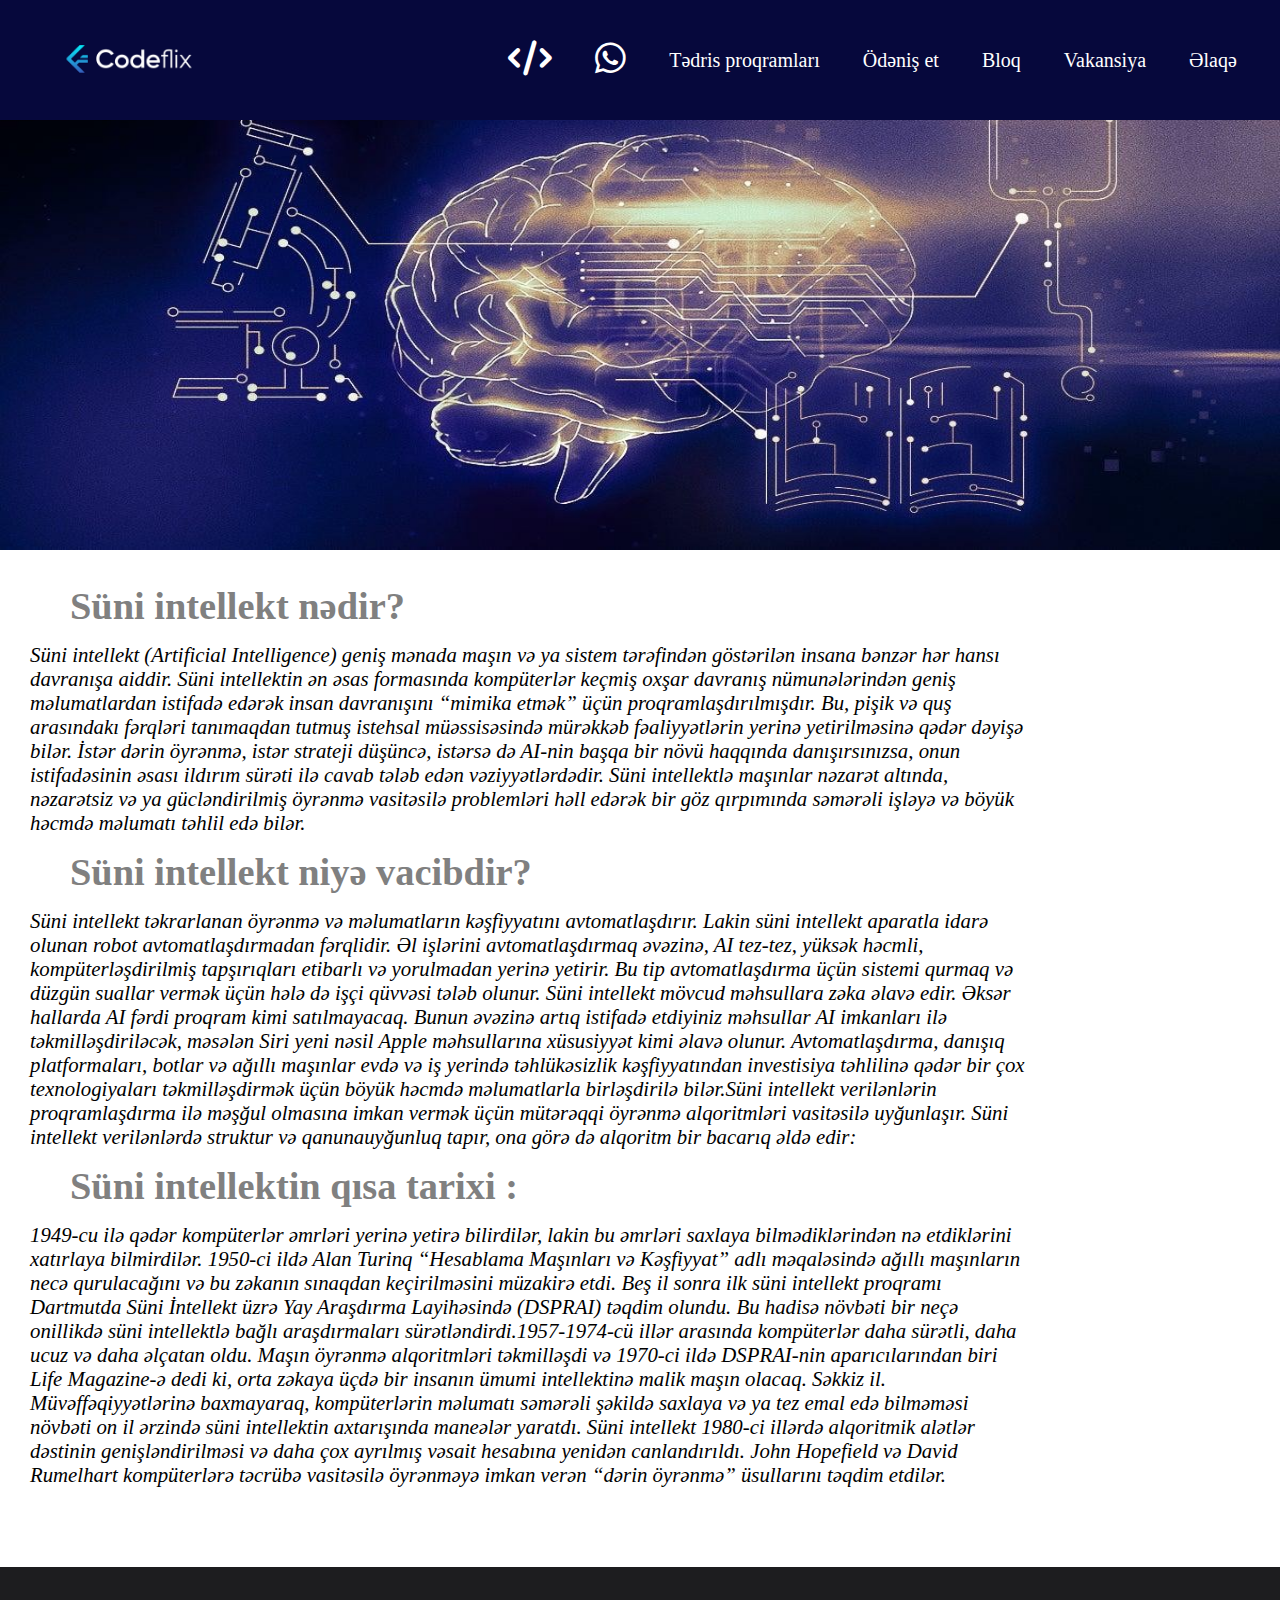
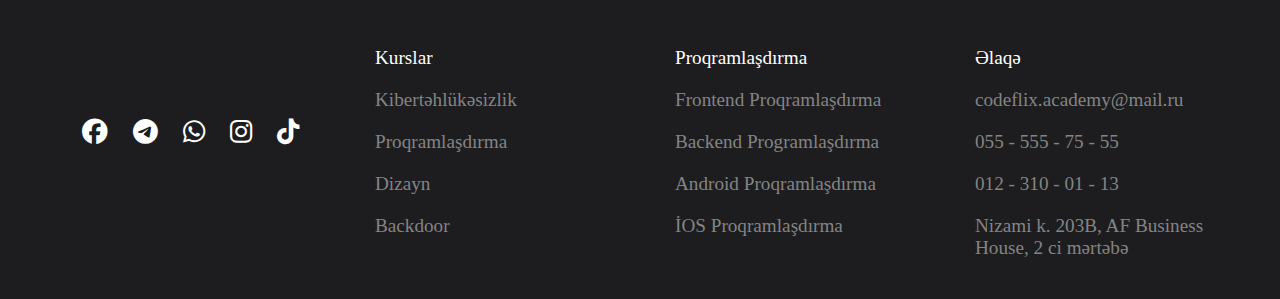
<file: Ai.html>
<!DOCTYPE html>
<html lang="en">
<head>
    <meta charset="UTF-8">
    <meta name="viewport" content="width=device-width, initial-scale=1.0">
    <link rel="stylesheet" href="https://cdnjs.cloudflare.com/ajax/libs/font-awesome/6.6.0/css/all.min.css">
    <link rel="stylesheet" href="Ai.css">
    <title>Document</title>
</head>
<body>
    
    <section class="head">
        <header>
            <ul>
                <li style="list-style-type: none;"><img src="img/logo2.png" alt=""></li>
                <li id="icon" style="list-style-type: none;"><i class="fa-solid fa-code"></i></li>
                <li id="icon"><a href="tel:+994509836699"><i class="fa-brands fa-whatsapp"></i></a></li>
                <li><a href="alibabayev.html">Tədris proqramları</a></li>
                <li><a href="payment.html">Ödəniş et</a></li>
                <li><a href="what.html">Bloq</a></li>  
                <li><a href="vacancy.html">Vakansiya</a></li>
                <li><a href="type.html">Əlaqə</a></li>
               </ul>
        </header>
    </section>
    <div class="yapay">
        <img src="img/45ea51_s-ni-z-ka-2024.jpg" alt="">
    </div>
    <section class="main">
        <div class="text">
    
            <h1>Süni intellekt nədir?</h1>
    
            <p><i>Süni intellekt (Artificial Intelligence) geniş mənada maşın və ya sistem tərəfindən göstərilən insana bənzər hər 
                hansı davranışa aiddir. Süni intellektin ən əsas formasında kompüterlər keçmiş oxşar davranış nümunələrindən geniş məlumatlardan istifadə edərək insan davranışını “mimika
                etmək” üçün proqramlaşdırılmışdır. Bu, pişik və quş arasındakı fərqləri tanımaqdan tutmuş istehsal müəssisəsində mürəkkəb 
                fəaliyyətlərin yerinə yetirilməsinə qədər dəyişə bilər. İstər dərin öyrənmə, istər strateji düşüncə, istərsə də AI-nin başqa bir növü haqqında danışırsınızsa, onun istifadəsinin əsası ildırım sürəti ilə cavab tələb edən vəziyyətlərdədir. Süni intellektlə maşınlar nəzarət altında, nəzarətsiz və ya
                gücləndirilmiş öyrənmə vasitəsilə problemləri həll edərək bir göz qırpımında səmərəli işləyə və böyük həcmdə məlumatı 
                təhlil edə bilər.</i></p>
        </div>
    
        <div class="text2">
    
            <h1>Süni intellekt niyə vacibdir?</h1>
    
            <p><i>
                Süni intellekt təkrarlanan öyrənmə və məlumatların kəşfiyyatını avtomatlaşdırır. Lakin süni intellekt aparatla idarə 
                olunan robot avtomatlaşdırmadan fərqlidir. Əl işlərini avtomatlaşdırmaq əvəzinə, AI tez-tez, yüksək həcmli, 
                kompüterləşdirilmiş tapşırıqları etibarlı və yorulmadan yerinə yetirir. Bu tip avtomatlaşdırma üçün sistemi qurmaq və
                düzgün suallar vermək üçün hələ də işçi qüvvəsi tələb olunur. Süni intellekt mövcud məhsullara zəka əlavə edir. Əksər
                 hallarda AI fərdi proqram kimi satılmayacaq. Bunun əvəzinə artıq istifadə etdiyiniz məhsullar AI imkanları ilə
                  təkmilləşdiriləcək, məsələn Siri yeni nəsil Apple məhsullarına xüsusiyyət kimi əlavə olunur. Avtomatlaşdırma, danışıq
                   platformaları, botlar və ağıllı maşınlar evdə və iş yerində təhlükəsizlik kəşfiyyatından investisiya təhlilinə qədər 
                   bir çox texnologiyaları təkmilləşdirmək üçün böyük həcmdə məlumatlarla birləşdirilə bilər.Süni intellekt verilənlərin proqramlaşdırma ilə
                    məşğul olmasına imkan vermək üçün mütərəqqi öyrənmə
                   alqoritmləri vasitəsilə uyğunlaşır. Süni intellekt verilənlərdə struktur və qanunauyğunluq tapır, ona görə də alqoritm bir bacarıq 
                   əldə edir:
                </i> </p>
    
        </div>
    
        <div class="text3">
    
            <h1>Süni intellektin qısa tarixi :</h1>
    
            <p><i>
                1949-cu ilə qədər kompüterlər əmrləri yerinə yetirə bilirdilər, lakin bu əmrləri saxlaya bilmədiklərindən nə 
                etdiklərini xatırlaya bilmirdilər. 1950-ci ildə Alan Turinq “Hesablama Maşınları və Kəşfiyyat” adlı məqaləsində ağıllı
                 maşınların necə qurulacağını və bu zəkanın sınaqdan keçirilməsini müzakirə etdi. Beş il sonra ilk süni intellekt
                  proqramı Dartmutda Süni İntellekt üzrə Yay Araşdırma Layihəsində (DSPRAI) təqdim olundu. Bu hadisə növbəti bir neçə 
                  onillikdə süni intellektlə bağlı araşdırmaları sürətləndirdi.1957-1974-cü illər arasında kompüterlər daha sürətli, 
                  daha ucuz və daha əlçatan oldu. Maşın öyrənmə alqoritmləri təkmilləşdi və 1970-ci ildə DSPRAI-nin aparıcılarından 
                  biri Life Magazine-ə dedi ki, orta zəkaya üçdə bir insanın ümumi intellektinə malik maşın olacaq. Səkkiz il.
                  Müvəffəqiyyətlərinə baxmayaraq, kompüterlərin məlumatı səmərəli şəkildə saxlaya və ya tez emal edə bilməməsi növbəti 
                  on il ərzində süni intellektin axtarışında maneələr yaratdı. Süni intellekt 1980-ci illərdə alqoritmik alətlər
                   dəstinin genişləndirilməsi və daha çox ayrılmış vəsait hesabına yenidən canlandırıldı. John Hopefield və David
                    Rumelhart kompüterlərə təcrübə vasitəsilə öyrənməyə imkan verən “dərin öyrənmə” üsullarını təqdim etdilər. 

    
                </i></p>
    
        </div>
    
        </div>
    
    </section>
    <section class="bot">

        <footer>
      
          <div>

            <div id="brand">
              <a href="#"><li><i class="fa-brands fa-facebook"></i></li></a>
              <a href="#"><li><i class="fa-brands fa-telegram"></i></li></a>
              <a href="#"><li><i class="fa-brands fa-whatsapp"></i></li></a>
              <a href="#"><li><i class="fa-brands fa-instagram"></i></li></a>
              <a href="#"><li><i class="fa-brands fa-tiktok"></i></li></a>
            </div>

            <div class="foot">
      
              <span>Kurslar</span>
              <ul>
                <li>Kibertəhlükəsizlik</li>
                <li>Proqramlaşdırma</li>
                <li>Dizayn</li>
                <li>Backdoor</li>
              </ul>
      
            </div>
      
            <div class="foot">
      
              <span>Proqramlaşdırma</span>
              <ul>
                <li>Frontend Proqramlaşdırma</li>
                <li>Backend Programlaşdırma</li>
                <li>Android Proqramlaşdırma</li>
                <li>İOS Proqramlaşdırma</li>
              </ul>
      
            </div>
      
            <div class="foot">
      
              <span>Əlaqə</span>
              <ul>
      
                <li>codeflix.academy@mail.ru</li>
                <li>055 - 555 - 75 - 55</li>
                <li>012 - 310 - 01 - 13</li>
                <li>Nizami k. 203B, AF Business House, 2 ci mərtəbə</li>
      
              </ul>
      
            </div>
      
          </div>
      
        </footer>
      
      </section>
</body>
</html>
</file>
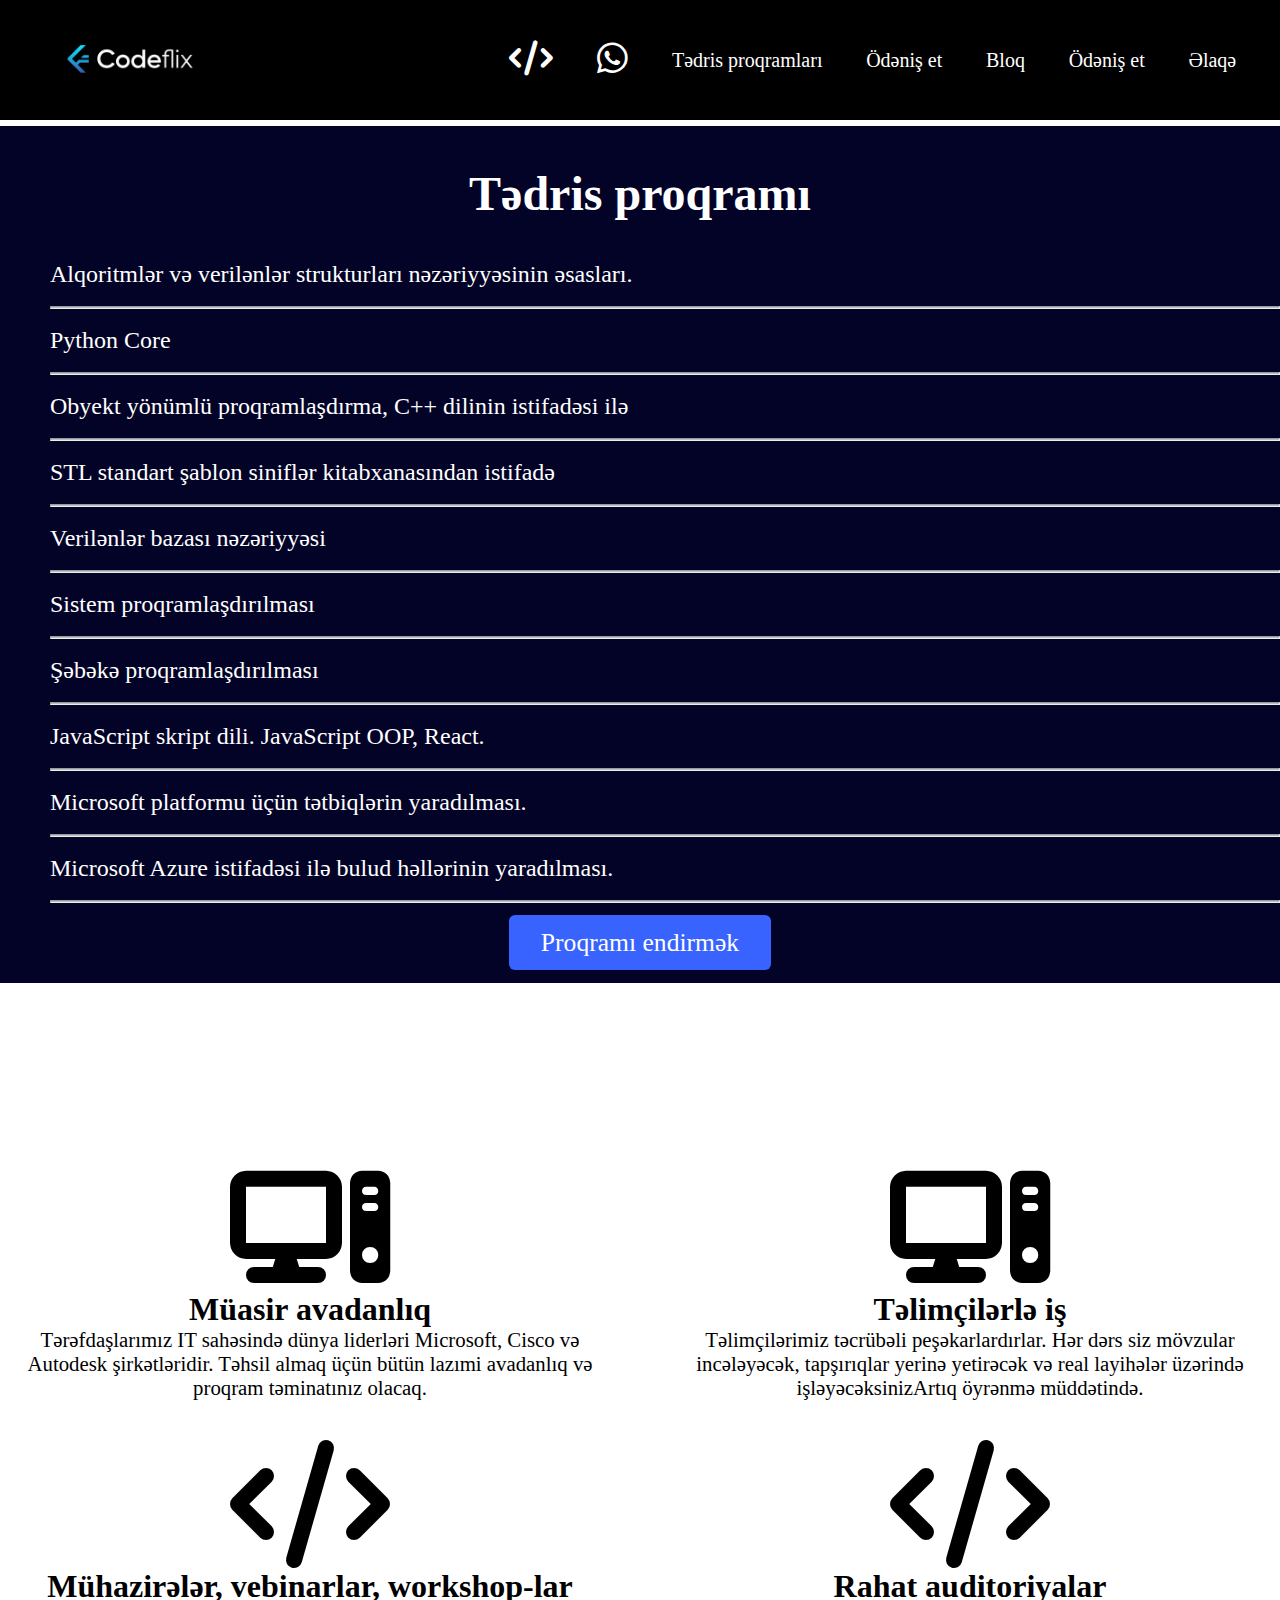
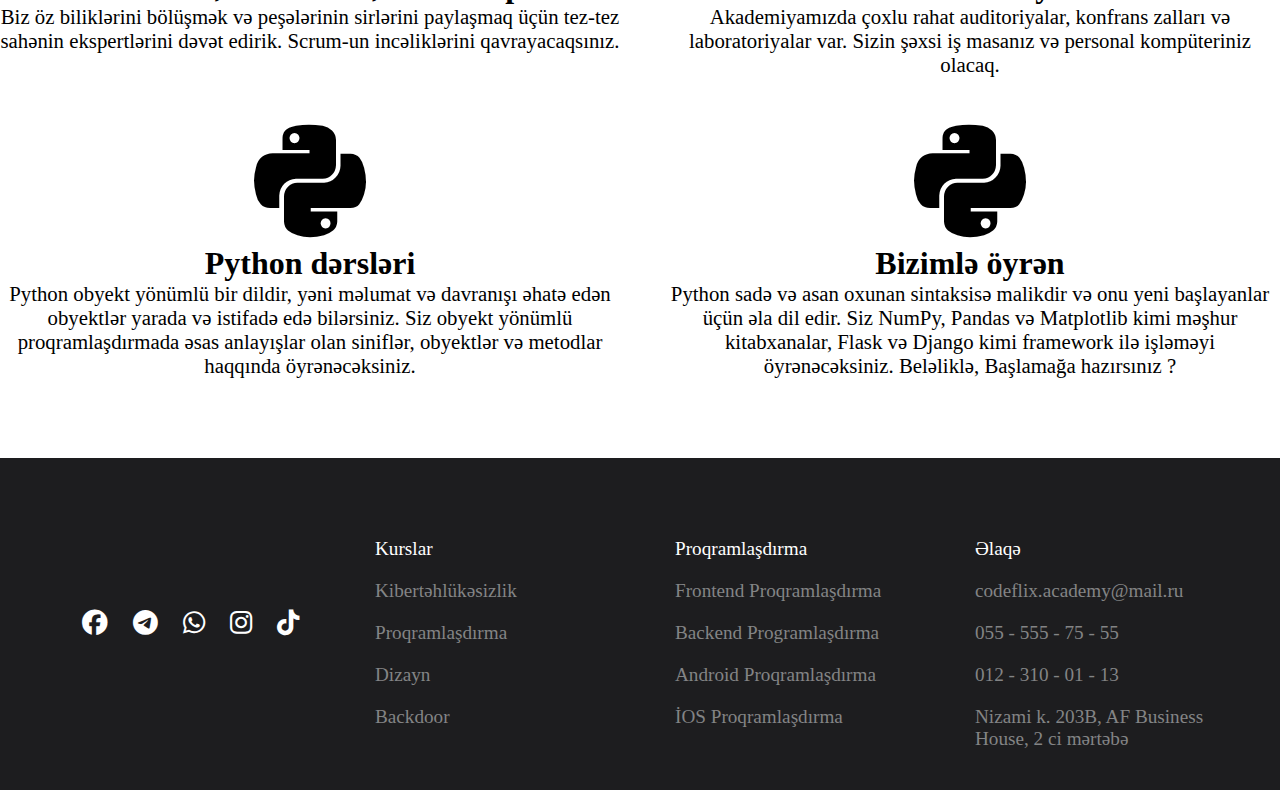
<file: alibabayev.html>
<!DOCTYPE html>
<html lang="en">
<head>
    <meta charset="UTF-8">
    <meta name="viewport" content="width=device-width, initial-scale=1.0">
    <link rel="stylesheet" href="https://cdnjs.cloudflare.com/ajax/libs/font-awesome/6.5.2/css/all.min.css">
    <link rel="stylesheet" href="alibabayev.css">
    <title>Document</title>
</head>

<body>   
    
  <section class="head">
    <header>
        <ul>
            <li style="list-style-type: none;"><img src="img/logo2-removebg-preview.png" alt=""></li>
            <li id="icon" style="list-style-type: none;"><i class="fa-solid fa-code"></i></li>
            <li id="icon"><a href="tel:+994509836699"><i class="fa-brands fa-whatsapp"></i></a></li>
            <li><a href="alibabayev.html">Tədris proqramları</a></li>
            <li><a href="payment.html">Ödəniş et</a></li>
            <li><a href="what.html">Bloq</a></li>
            <li><a href="payment.html">Ödəniş et</a></li>
            <li><a href="type.html">Əlaqə</a></li>
           </ul>
    </header>
</section>


    <section class="tedris">

        <div>
      
          <div>
            <h1>Tədris proqramı</h1>
          </div>
      
          <div class="algo">
      
            <ol>
              <li>Alqoritmlər və verilənlər strukturları nəzəriyyəsinin əsasları.</li>
              <hr style="background-color: rgb(179, 195, 195); height: 3px;">
              <li>Python Core</li>
              <hr style="background-color: rgb(179, 195, 195); height: 3px;">
              <li>Obyekt yönümlü proqramlaşdırma, C++ dilinin istifadəsi ilə</li>
              <hr style="background-color: rgb(179, 195, 195); height: 3px;">
              <li>STL standart şablon siniflər kitabxanasından istifadə</li>
              <hr style="background-color: rgb(179, 195, 195); height: 3px;">
              <li>Verilənlər bazası nəzəriyyəsi</li>
              <hr style="background-color: rgb(179, 195, 195); height: 3px;">
              <li>Sistem proqramlaşdırılması</li>
              <hr style="background-color: rgb(179, 195, 195); height: 3px;">
              <li>Şəbəkə proqramlaşdırılması</li>
              <hr style="background-color: rgb(179, 195, 195); height: 3px;">
              <li>JavaScript skript dili. JavaScript OOP, React.</li>
              <hr style="background-color: rgb(179, 195, 195); height: 3px;">
              <li>Microsoft platformu üçün tətbiqlərin yaradılması.</li>
              <hr style="background-color: rgb(179, 195, 195); height: 3px;">
              <li>Microsoft Azure istifadəsi ilə bulud həllərinin yaradılması.</li>
              <hr style="background-color: rgb(179, 195, 195); height: 3px;">
            </ol>
      
          </div>
          <div class="down">
            <a href="img/muasir_dil_c_2kurs.pdf">Proqramı endirmək</a>
      
          </div>
      
        </div>
      
      </section>

      <section class="cdn">

        <div class="ic">
      
          <i class="fa-solid fa-computer"></i>
          <h1>Müasir avadanlıq</h1>
          <p>Tərəfdaşlarımız IT sahəsində dünya liderləri Microsoft, Cisco və Autodesk şirkətləridir. Təhsil almaq üçün bütün lazımi avadanlıq və proqram təminatınız olacaq.</p>
      
        </div>
      
      
        <div class="ic">
          <i class="fa-solid fa-computer"></i>
          <h1>Təlimçilərlə iş</h1>
          <p>Təlimçilərimiz təcrübəli peşəkarlardırlar. Hər dərs siz mövzular incələyəcək, tapşırıqlar yerinə yetirəcək və real layihələr üzərində işləyəcəksinizArtıq öyrənmə müddətində.   </p>
      
        </div>
      
       
      
        <div class="ic">
          <i class="fa-solid fa-code"></i>
          <h1>Mühazirələr, vebinarlar, workshop-lar</h1>
          <p>Biz öz biliklərini bölüşmək və peşələrinin sirlərini paylaşmaq üçün tez-tez sahənin ekspertlərini dəvət edirik. Scrum-un incəliklərini qavrayacaqsınız.</p>
      
        </div>
      
        <div class="ic">
          <i class="fa-solid fa-code"></i>
          <h1>Rahat auditoriyalar</h1> 
          <p>Akademiyamızda çoxlu rahat auditoriyalar, konfrans zalları və laboratoriyalar var. Sizin şəxsi iş masanız və personal kompüteriniz olacaq.</p>
      
        </div>
      
        <div class="ic">
          <i class="fa-brands fa-python"></i>
          <h1>Python dərsləri</h1>
          <p>Python obyekt yönümlü bir dildir, yəni məlumat və davranışı əhatə edən obyektlər yarada və istifadə edə bilərsiniz. Siz obyekt yönümlü proqramlaşdırmada əsas anlayışlar olan siniflər, obyektlər və metodlar haqqında öyrənəcəksiniz.</p>
        </div>
      
        <div class="ic">
          <i class="fa-brands fa-python"></i>
          <h1>Bizimlə öyrən</h1>
          <p>Python sadə və asan oxunan sintaksisə malikdir və onu yeni başlayanlar üçün əla dil edir.  Siz NumPy, Pandas və Matplotlib kimi məşhur kitabxanalar, Flask və Django kimi framework ilə işləməyi öyrənəcəksiniz. Beləliklə, Başlamağa hazırsınız ?</p>
        </div>
      </section>
      
      <section class="bot">

        <footer>
      
          <div>

            <div id="brand">
              <a href="#"><li><i class="fa-brands fa-facebook"></i></li></a>
              <a href="#"><li><i class="fa-brands fa-telegram"></i></li></a>
              <a href="#"><li><i class="fa-brands fa-whatsapp"></i></li></a>
              <a href="#"><li><i class="fa-brands fa-instagram"></i></li></a>
              <a href="#"><li><i class="fa-brands fa-tiktok"></i></li></a>
            </div>

            <div class="foot">
      
              <span>Kurslar</span>
              <ul>
                <li>Kibertəhlükəsizlik</li>
                <li>Proqramlaşdırma</li>
                <li>Dizayn</li>
                <li>Backdoor</li>
              </ul>
      
            </div>
      
            <div class="foot">
      
              <span>Proqramlaşdırma</span>
              <ul>
                <li>Frontend Proqramlaşdırma</li>
                <li>Backend Programlaşdırma</li>
                <li>Android Proqramlaşdırma</li>
                <li>İOS Proqramlaşdırma</li>
              </ul>
      
            </div>
      
            <div class="foot">
      
              <span>Əlaqə</span>
              <ul>
      
                <li>codeflix.academy@mail.ru</li>
                <li>055 - 555 - 75 - 55</li>
                <li>012 - 310 - 01 - 13</li>
                <li>Nizami k. 203B, AF Business House, 2 ci mərtəbə</li>
      
              </ul>
      
            </div>
      
          </div>
      
        </footer>
      
      </section>

</body>
</html>
</file>
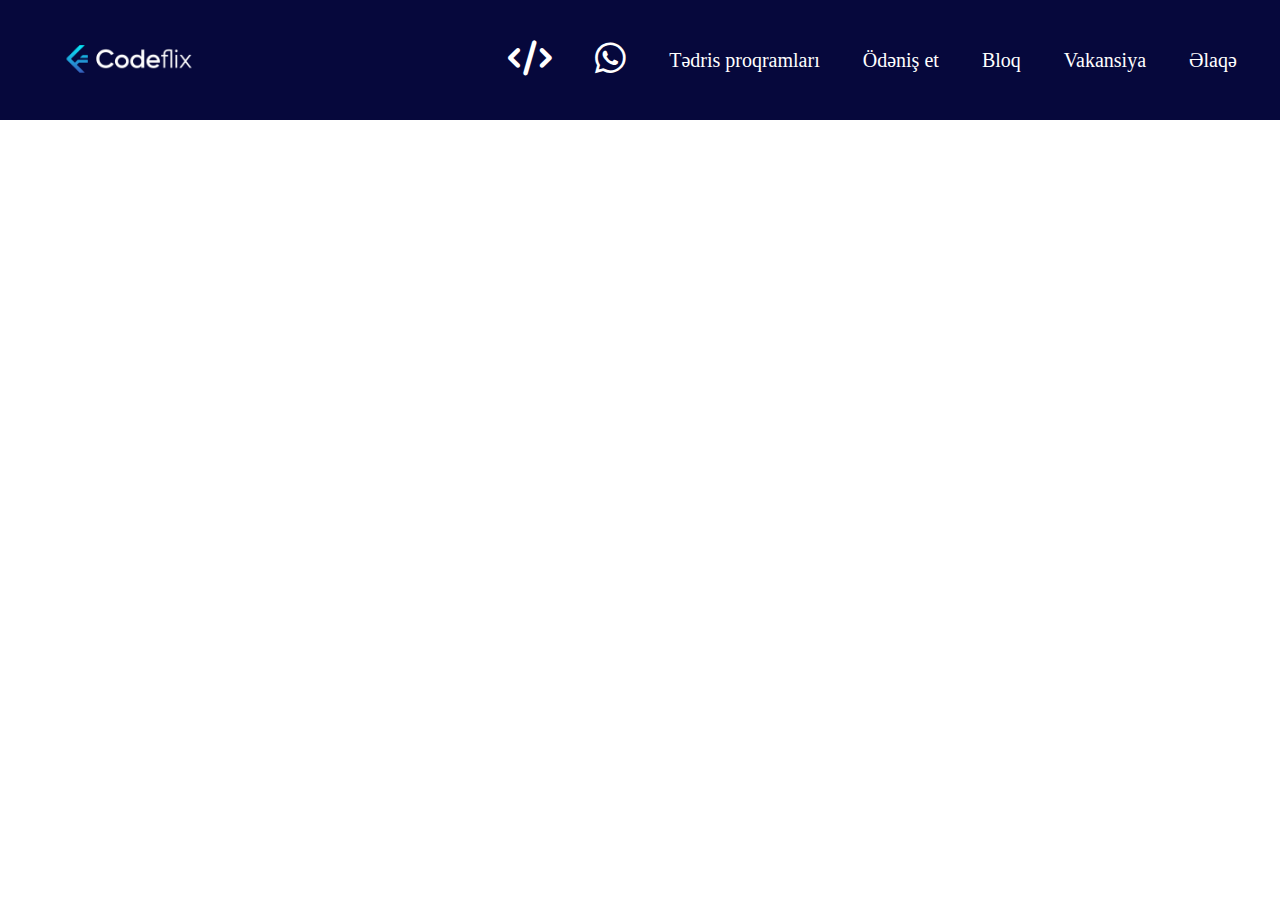
<file: game.html>
<!DOCTYPE html>
<html lang="en">
<head>
    <meta charset="UTF-8">
    <meta name="viewport" content="width=device-width, initial-scale=1.0">
    <link rel="stylesheet" href="https://cdnjs.cloudflare.com/ajax/libs/font-awesome/6.6.0/css/all.min.css">
    <link rel="stylesheet" href="game.css">
    <title>Document</title>
</head>
<body>
    

    <section class="head">
        <header>
            <ul>
                <li style="list-style-type: none;"><img src="img/logo2.png" alt=""></li>
                <li id="icon" style="list-style-type: none;"><i class="fa-solid fa-code"></i></li>
                <li id="icon"><a href="tel:+994509836699"><i class="fa-brands fa-whatsapp"></i></a></li>
                <li><a href="alibabayev.html">Tədris proqramları</a></li>
                <li><a href="payment.html">Ödəniş et</a></li>
                <li><a href="what.html">Bloq</a></li>  
                <li><a href="vacancy.html">Vakansiya</a></li>
                <li><a href="type.html">Əlaqə</a></li>
               </ul>
        </header>
    </section>

    <section>
        div*5>    
    </section>
</body>
</html>
</file>
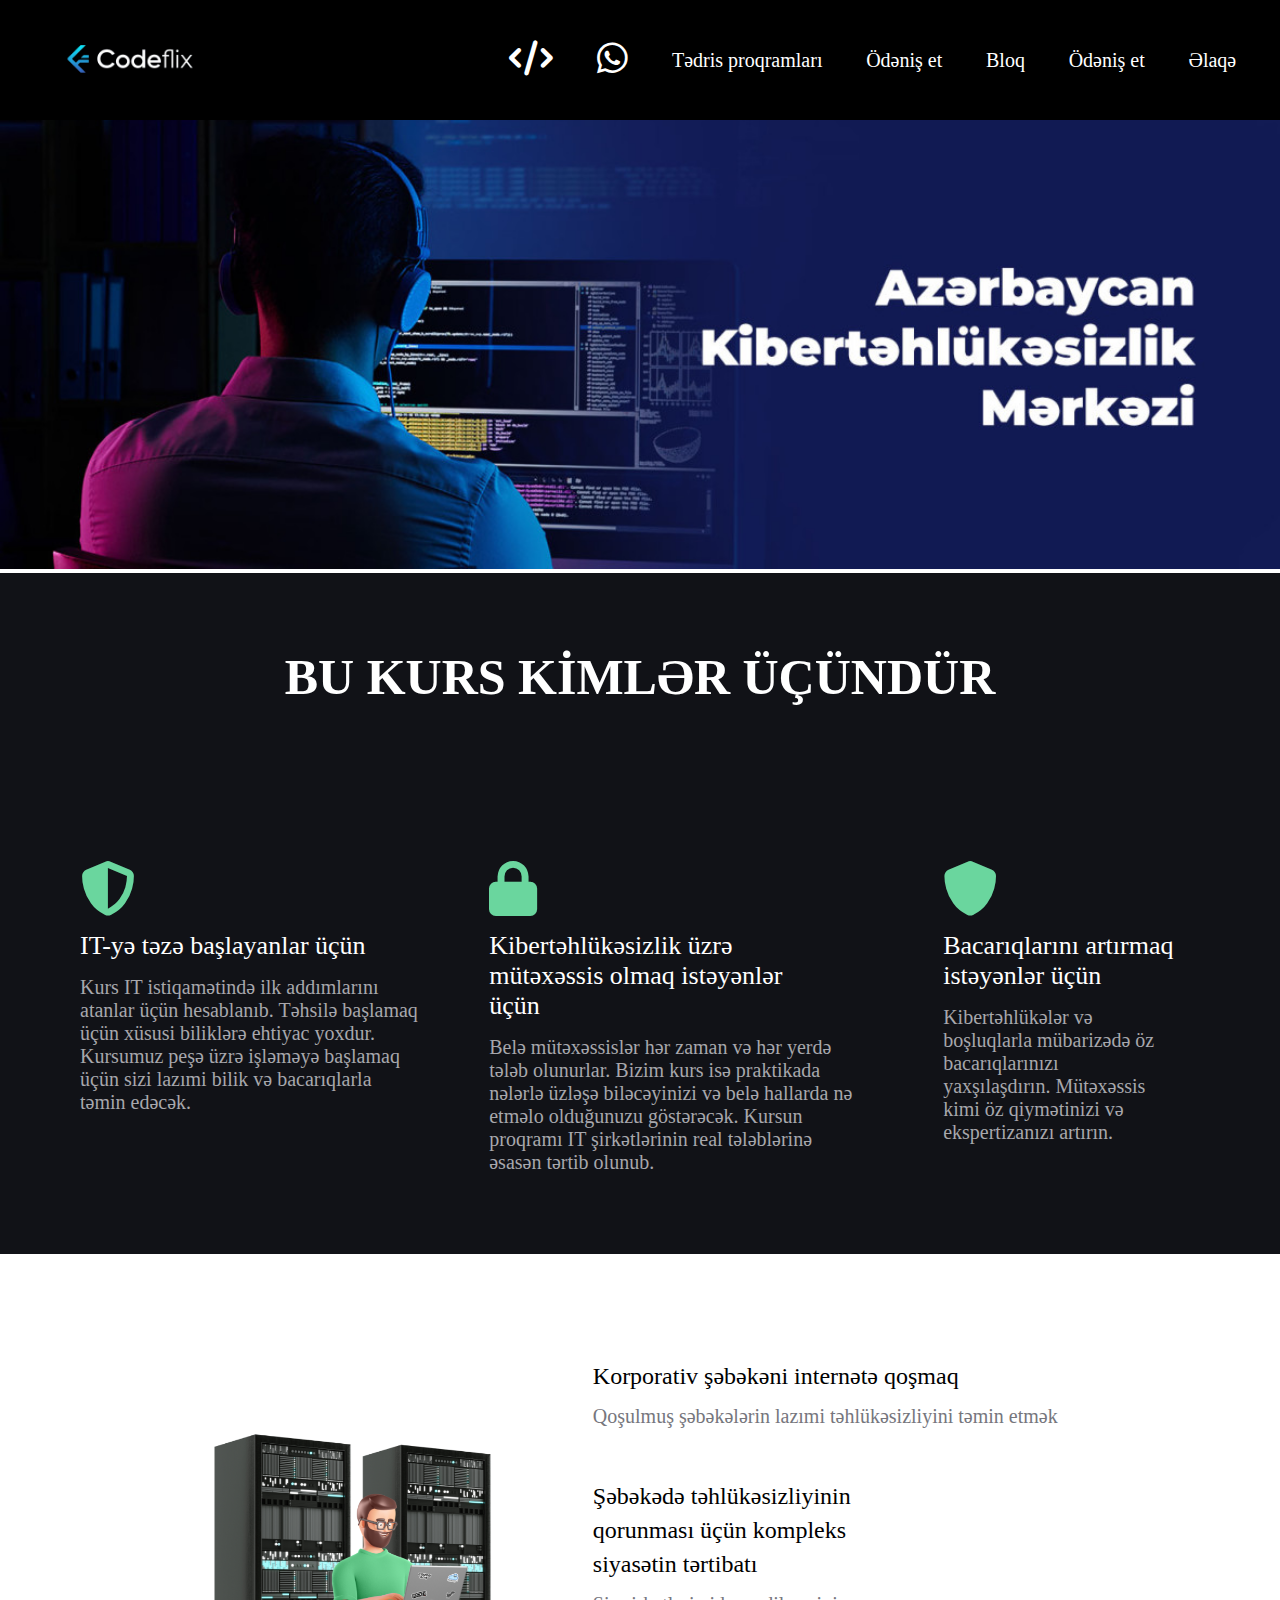
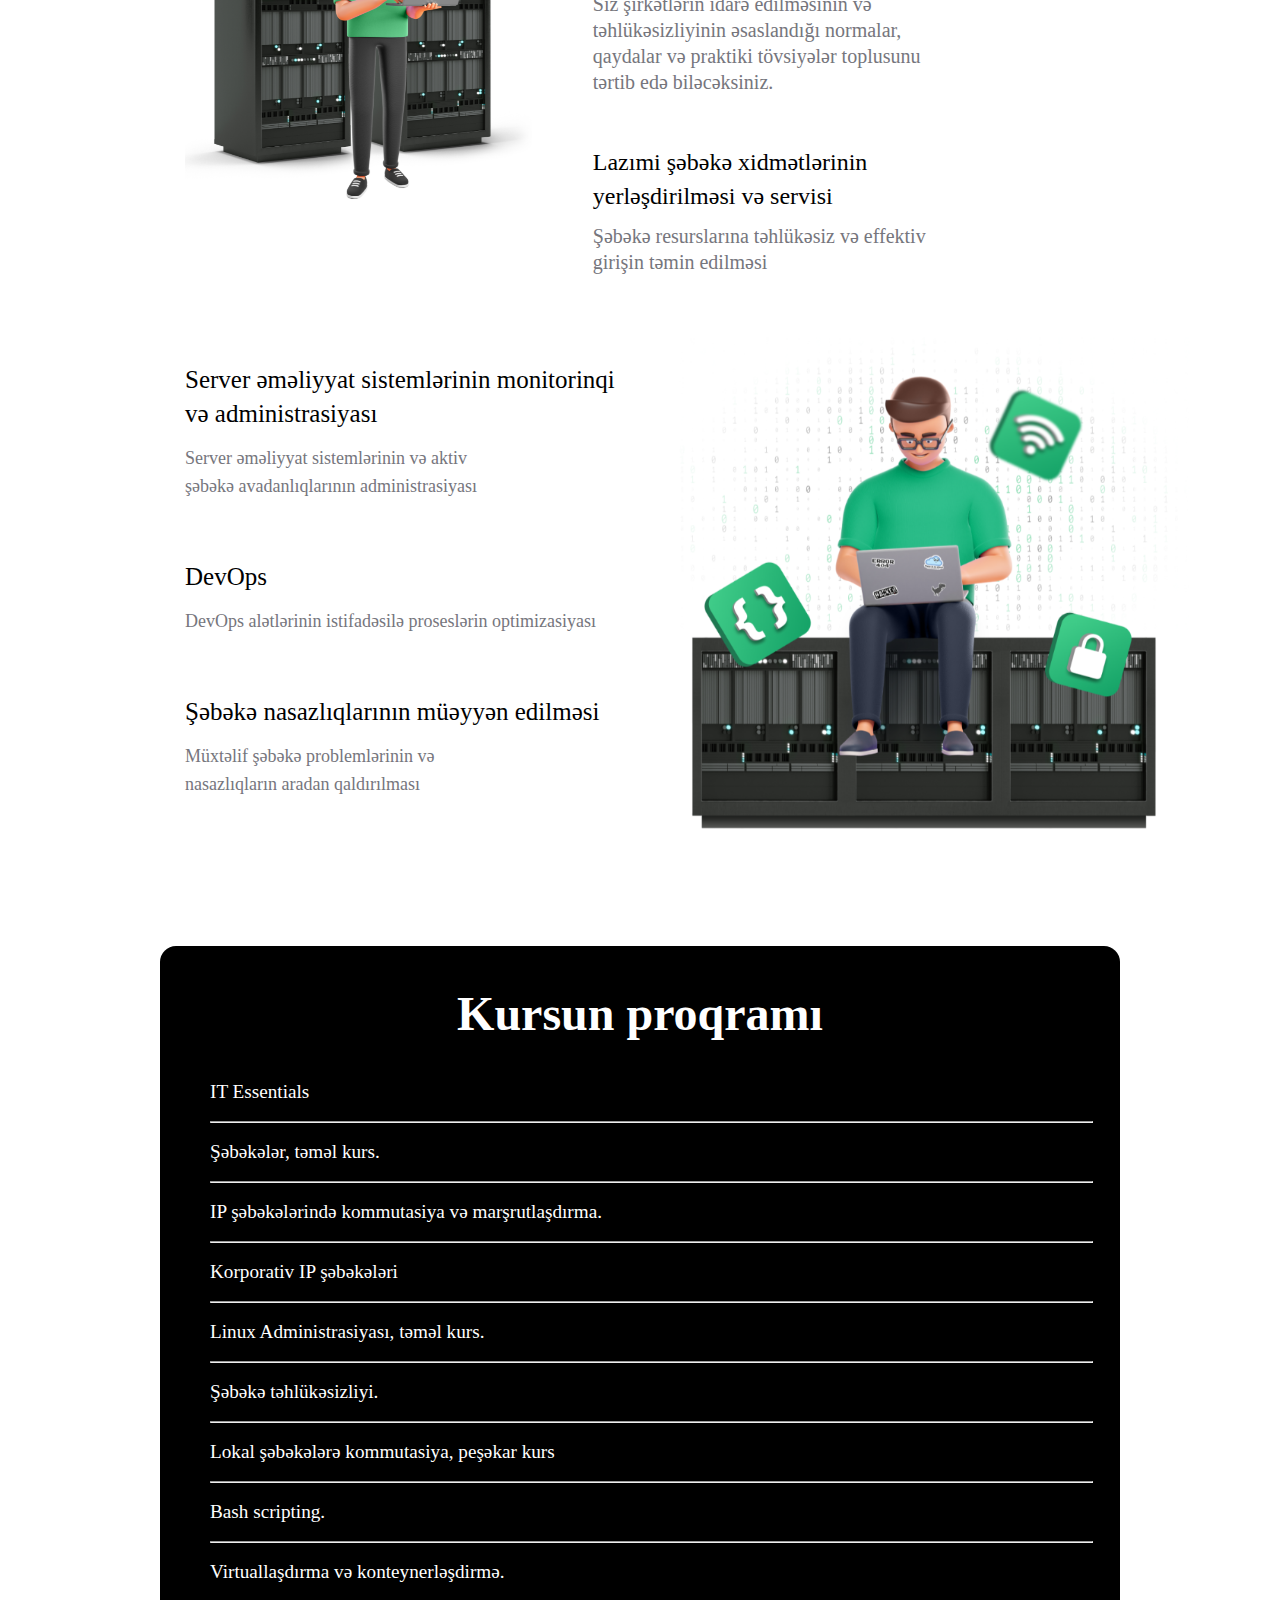
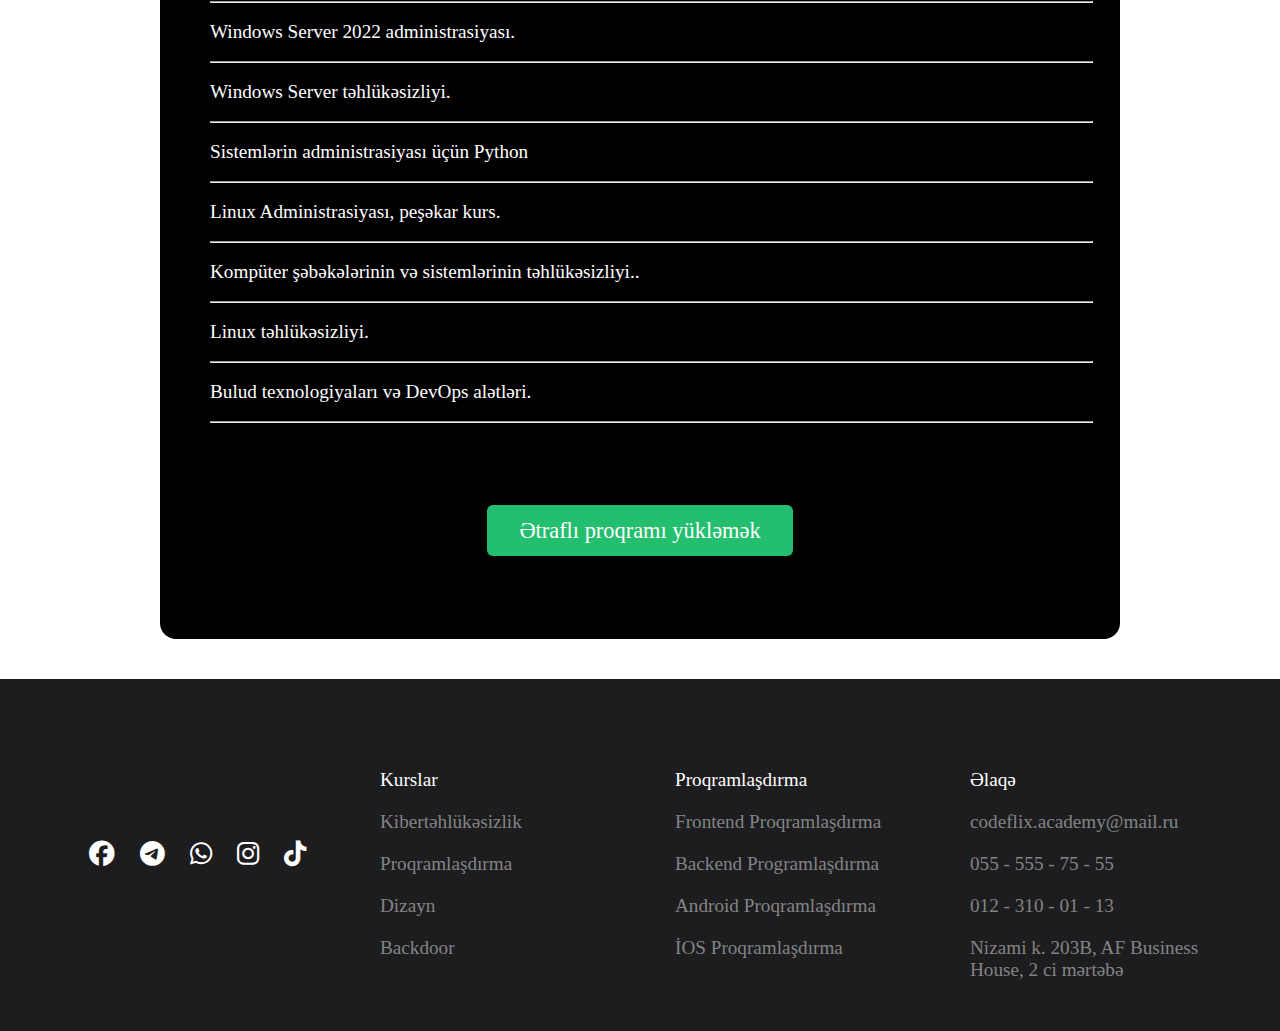
<file: kiber.html>
<!DOCTYPE html>
<html lang="en">
<head>
    <meta charset="UTF-8">
    <meta name="viewport" content="width=device-width, initial-scale=1.0">
    <link rel="stylesheet" href="https://cdnjs.cloudflare.com/ajax/libs/font-awesome/6.6.0/css/all.min.css">
    <link rel="stylesheet" href="kiber.css">
    <title>Document</title>
</head>
<body>
    <section class="head">
        <header>
            <ul>
                <li style="list-style-type: none;"><img src="img/logo2-removebg-preview.png" alt=""></li>
                <li id="icon" style="list-style-type: none;"><i class="fa-solid fa-code"></i></li>
                <li id="icon"><a href="tel:+994509836699"><i class="fa-brands fa-whatsapp"></i></a></li>
                <li><a href="alibabayev.html">Tədris proqramları</a></li>
                <li><a href="payment.html">Ödəniş et</a></li>
                <li><a href="what.html">Bloq</a></li>
                <li><a href="payment.html">Ödəniş et</a></li>
                <li><a href="type.html">Əlaqə</a></li>
               </ul>
        </header>
    </section>
    
    <section class="chip">
        <div>
            <img src="img/akm-1.jpg" alt="">
        </div>
    </section>
        <div class="kurs">
        <h1>BU KURS KİMLƏR ÜÇÜNDÜR</h1>
        </div>
    <section class="security">
        <div>
            <i class="fa-sharp fa-solid fa-shield-halved"></i>
            <span>IT-yə təzə başlayanlar üçün</span>
            <p>Kurs IT istiqamətində ilk addımlarını atanlar üçün hesablanıb. Təhsilə başlamaq üçün xüsusi biliklərə ehtiyac yoxdur. 
                Kursumuz peşə üzrə işləməyə başlamaq üçün sizi lazımi bilik və bacarıqlarla təmin edəcək.</p>
        </div>
        <div id="lock">
        <i class="fa-solid fa-lock"></i>
        <span>Kibertəhlükəsizlik üzrə mütəxəssis olmaq istəyənlər üçün</span>
        <p>Belə mütəxəssislər hər zaman və hər yerdə tələb olunurlar. Bizim kurs isə praktikada nələrlə üzləşə biləcəyinizi və belə 
            hallarda nə etməlo olduğunuzu göstərəcək. Kursun proqramı IT şirkətlərinin real tələblərinə əsasən tərtib olunub.</p>
        </div>
        <div>
            <i class="fa-sharp-duotone fa-solid fa-shield"></i>
            <span>Bacarıqlarını artırmaq istəyənlər üçün</span>
            <p>Kibertəhlükələr və boşluqlarla mübarizədə öz bacarıqlarınızı yaxşılaşdırın. Mütəxəssis kimi öz qiymətinizi və ekspertizanızı artırın.</p>
        </div>
    </section>

    <section class="network">
        <div>
            <img src="img/cyber.png" alt="">
        </div>
        <div class="net">
        <div id="network1">
            <span>Korporativ şəbəkəni internətə qoşmaq</span>
            <p>Qoşulmuş şəbəkələrin lazımi təhlükəsizliyini təmin etmək</p>
        </div>
        <div id="network2">
            <span>Şəbəkədə təhlükəsizliyinin qorunması üçün kompleks siyasətin tərtibatı</span>
            <p>Siz şirkətlərin idarə edilməsinin və təhlükəsizliyinin əsaslandığı normalar, qaydalar və praktiki tövsiyələr toplusunu
                 tərtib edə biləcəksiniz.</p>
        </div>
        <div id="network3">
            <span>Lazımi şəbəkə xidmətlərinin yerləşdirilməsi və servisi</span>
            <p>Şəbəkə resurslarına təhlükəsiz və effektiv girişin təmin edilməsi</p>
        </div>
    </div>
    </section>

    <section class="server">
        <div class="ser">
        <div id="server1">
            <span>Server əməliyyat sistemlərinin monitorinqi <br> və administrasiyası</span>
            <p>Server əməliyyat sistemlərinin və aktiv şəbəkə avadanlıqlarının administrasiyası</p>
        </div>
        <div id="server2">
            <span>DevOps</span>
            <p>DevOps alətlərinin istifadəsilə proseslərin optimizasiyası</p>
        </div>
        <div id="server3">
            <span>Şəbəkə nasazlıqlarının müəyyən edilməsi</span>
            <p>Müxtəlif şəbəkə problemlərinin və nasazlıqların aradan qaldırılması</p>
        </div>
    </div>
    <div>
        <img src="img/server.png" alt="">
    </div>
    </section>

    <section class="tehsil">

        <div>
      
          <div>
            <h1>Kursun proqramı</h1>
          </div>
      
          <div class="algo">
      
            <ol>
              <li>IT Essentials</li>
              <hr style="background-color: rgb(179, 195, 195); height: 1px; width: 97%">
              <li>Şəbəkələr, təməl kurs.</li>
              <hr style="background-color: rgb(179, 195, 195); height: 1px; width: 97%;">
              <li>IP şəbəkələrində kommutasiya və marşrutlaşdırma.</li>
              <hr style="background-color: rgb(179, 195, 195); height: 1px; width: 97%">
              <li>Korporativ IP şəbəkələri</li>
              <hr style="background-color: rgb(179, 195, 195); height: 1px; width: 97%">
              <li>Linux Administrasiyası, təməl kurs.</li>
              <hr style="background-color: rgb(179, 195, 195); height: 1px; width: 97%">
              <li>Şəbəkə təhlükəsizliyi.</li>
              <hr style="background-color: rgb(179, 195, 195); height: 1px; width: 97%">
              <li>Lokal şəbəkələrə kommutasiya, peşəkar kurs</li>
              <hr style="background-color: rgb(179, 195, 195); height: 1px;width: 97%">
              <li>Bash scripting.</li>
              <hr style="background-color: rgb(179, 195, 195); height: 1px; width: 97%">
              <li>Virtuallaşdırma və konteynerləşdirmə.</li>
              <hr style="background-color: rgb(179, 195, 195); height: 1px; width: 97%">
              <li>Windows Server 2022 administrasiyası.</li>
              <hr style="background-color: rgb(179, 195, 195); height: 1px; width: 97%">
              <li>Windows Server təhlükəsizliyi.</li>
              <hr style="background-color: rgb(179, 195, 195); height: 1px; width: 97%">
              <li>Sistemlərin administrasiyası üçün Python</li>
              <hr style="background-color: rgb(179, 195, 195); height: 1px;width: 97%">
              <li>Linux Administrasiyası, peşəkar kurs.</li>
              <hr style="background-color: rgb(179, 195, 195); height: 1px; width: 97%">
              <li>Kompüter şəbəkələrinin və sistemlərinin təhlükəsizliyi..</li>
              <hr style="background-color: rgb(179, 195, 195); height: 1px; width: 97%">
              <li>Linux təhlükəsizliyi.</li>
              <hr style="background-color: rgb(179, 195, 195); height: 1px; width: 97%">
              <li>Bulud texnologiyaları və DevOps alətləri.</li>
              <hr style="background-color: rgb(179, 195, 195); height: 1px; width: 97%">
            </ol>
            </div>
            <div class="down">
                <a href="img/muasir_dil_c_2kurs.pdf">Ətraflı proqramı yükləmək</a>
          
              </div>
      </section>
      <section class="bot">

        <footer>
      
          <div>

            <div id="brand">
              <a href="#"><li><i class="fa-brands fa-facebook"></i></li></a>
              <a href="#"><li><i class="fa-brands fa-telegram"></i></li></a>
              <a href="#"><li><i class="fa-brands fa-whatsapp"></i></li></a>
              <a href="#"><li><i class="fa-brands fa-instagram"></i></li></a>
              <a href="#"><li><i class="fa-brands fa-tiktok"></i></li></a>
            </div>

            <div class="foot">
      
              <span>Kurslar</span>
              <ul>
                <li>Kibertəhlükəsizlik</li>
                <li>Proqramlaşdırma</li>
                <li>Dizayn</li>
                <li>Backdoor</li>
              </ul>
      
            </div>
      
            <div class="foot">
      
              <span>Proqramlaşdırma</span>
              <ul>
                <li>Frontend Proqramlaşdırma</li>
                <li>Backend Programlaşdırma</li>
                <li>Android Proqramlaşdırma</li>
                <li>İOS Proqramlaşdırma</li>
              </ul>
      
            </div>
      
            <div class="foot">
      
              <span>Əlaqə</span>
              <ul>
      
                <li>codeflix.academy@mail.ru</li>
                <li>055 - 555 - 75 - 55</li>
                <li>012 - 310 - 01 - 13</li>
                <li>Nizami k. 203B, AF Business House, 2 ci mərtəbə</li>
      
              </ul>
      
            </div>
      
          </div>
      
        </footer>
      
      </section>
</body>
</html>
</file>
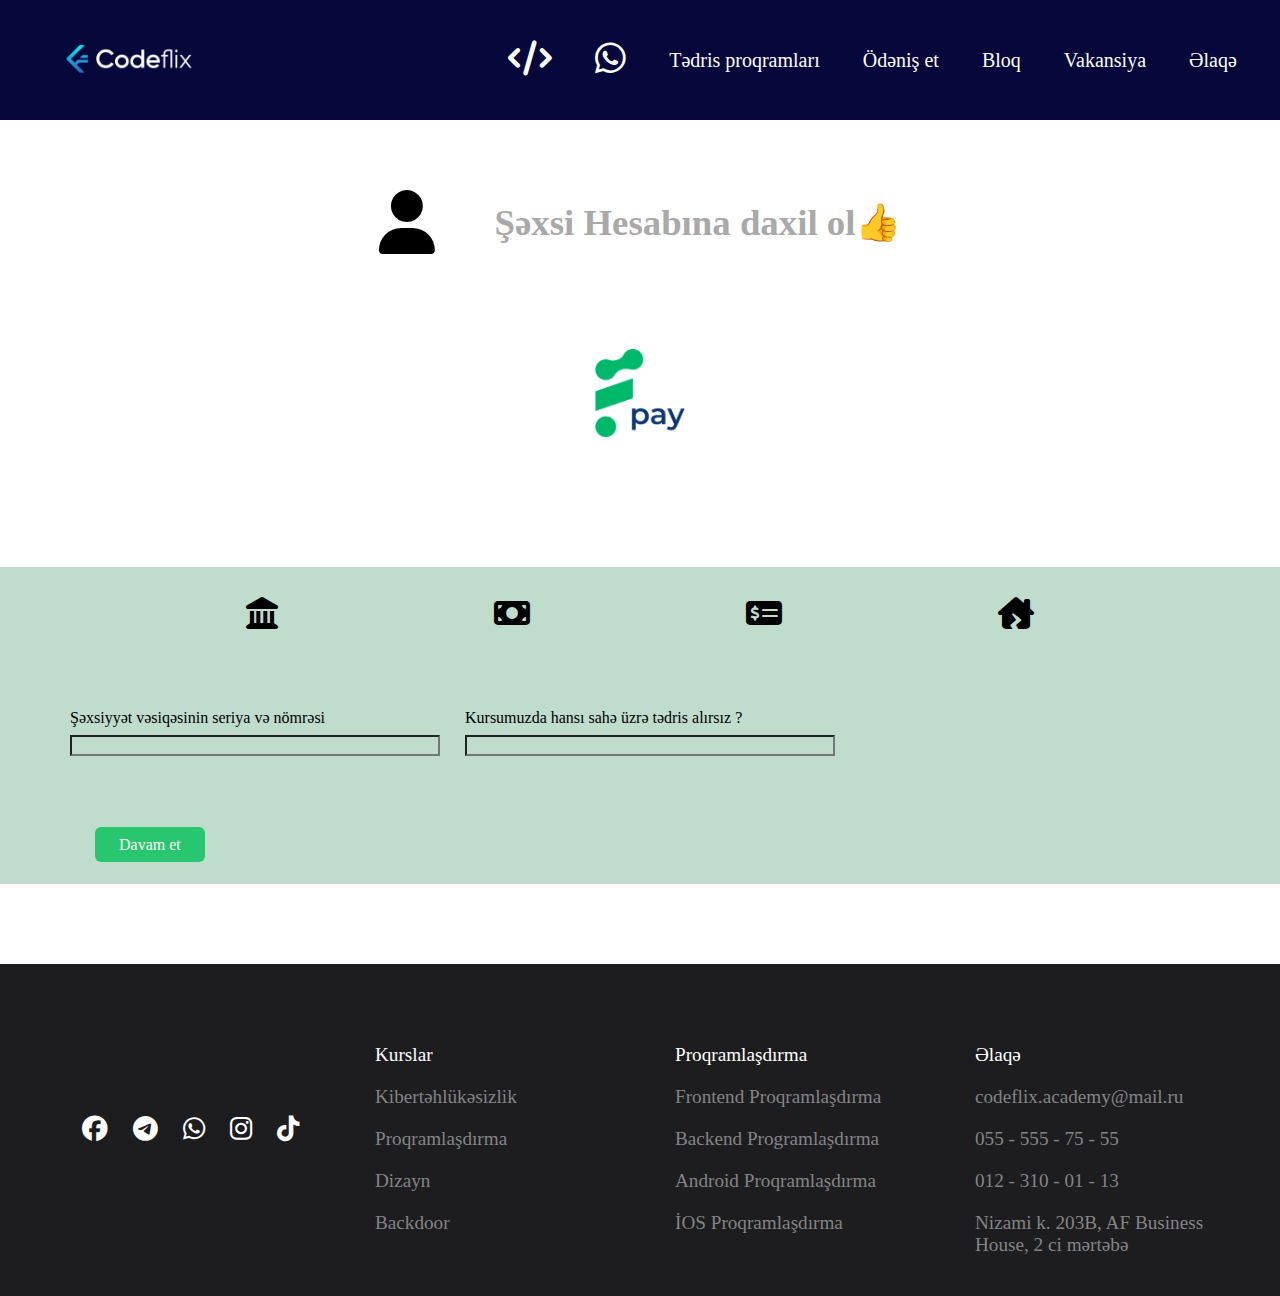
<file: payment.html>
<!DOCTYPE html>
<html lang="en">
<head>
    <meta charset="UTF-8">
    <meta name="viewport" content="width=device-width, initial-scale=1.0">
    <link rel="stylesheet" href="https://cdnjs.cloudflare.com/ajax/libs/font-awesome/6.6.0/css/all.min.css">
    <link rel="stylesheet" href="payment.css">
    <title>Document</title>
</head>
<body>
    
    <section class="head">
        <header>
            <ul>
                <li style="list-style-type: none;"><img src="img/logo2.png" alt=""></li>
                <li id="icon" style="list-style-type: none;"><i class="fa-solid fa-code"></i></li>
                <li id="icon"><a href="tel:+994509836699"><i class="fa-brands fa-whatsapp"></i></a></li>
                <li><a href="alibabayev.html">Tədris proqramları</a></li>
                <li><a href="payment.html">Ödəniş et</a></li>
                <li><a href="what.html">Bloq</a></li>  
                <li><a href="vacancy.html">Vakansiya</a></li>
                <li><a href="type.html">Əlaqə</a></li>
               </ul>
        </header>
    </section>
    <div class="user">
        <i class="fa-solid fa-user"></i>
        <h2>Şəxsi Hesabına daxil ol👍</h2>
    </div>
    <section class="pay">
        <div>
            <img src="img/shorlink_fpay_logo.png" alt="">
        </div>
    </section>
    <section class="payment">
        <div id="icon">
            <i class="fa-solid fa-landmark"></i>
            <i class="fa-solid fa-money-bill"></i>
            <i class="fa-solid fa-money-check-dollar"></i>
            <i class="fa-solid fa-house-chimney-crack"></i>
        </div>
        <form action="">
            <div>
            <label for="">Şəxsiyyət vəsiqəsinin seriya və nömrəsi</label>
            <input type="text" name="" id="">
        </div>
        <div>
            <label for="">Kursumuzda hansı sahə üzrə tədris alırsız ?</label>
            <input type="text" name="" id="">
        </div>
        </form>
    </section>
    <section class="count">
        <div>
            <a href="#">Davam et</a>
        </div>
    </section>
    <section class="bot">

        <footer>
      
          <div>

            <div id="brand">
              <a href="#"><li><i class="fa-brands fa-facebook"></i></li></a>
              <a href="#"><li><i class="fa-brands fa-telegram"></i></li></a>
              <a href="#"><li><i class="fa-brands fa-whatsapp"></i></li></a>
              <a href="#"><li><i class="fa-brands fa-instagram"></i></li></a>
              <a href="#"><li><i class="fa-brands fa-tiktok"></i></li></a>
            </div>

            <div class="foot">
      
              <span>Kurslar</span>
              <ul>
                <li>Kibertəhlükəsizlik</li>
                <li>Proqramlaşdırma</li>
                <li>Dizayn</li>
                <li>Backdoor</li>
              </ul>
      
            </div>
      
            <div class="foot">
      
              <span>Proqramlaşdırma</span>
              <ul>
                <li>Frontend Proqramlaşdırma</li>
                <li>Backend Programlaşdırma</li>
                <li>Android Proqramlaşdırma</li>
                <li>İOS Proqramlaşdırma</li>
              </ul>
      
            </div>
      
            <div class="foot">
      
              <span>Əlaqə</span>
              <ul>
      
                <li>codeflix.academy@mail.ru</li>
                <li>055 - 555 - 75 - 55</li>
                <li>012 - 310 - 01 - 13</li>
                <li>Nizami k. 203B, AF Business House, 2 ci mərtəbə</li>
      
              </ul>
      
            </div>
      
          </div>
      
        </footer>
      
      </section>
    
</body>
</html>
</file>
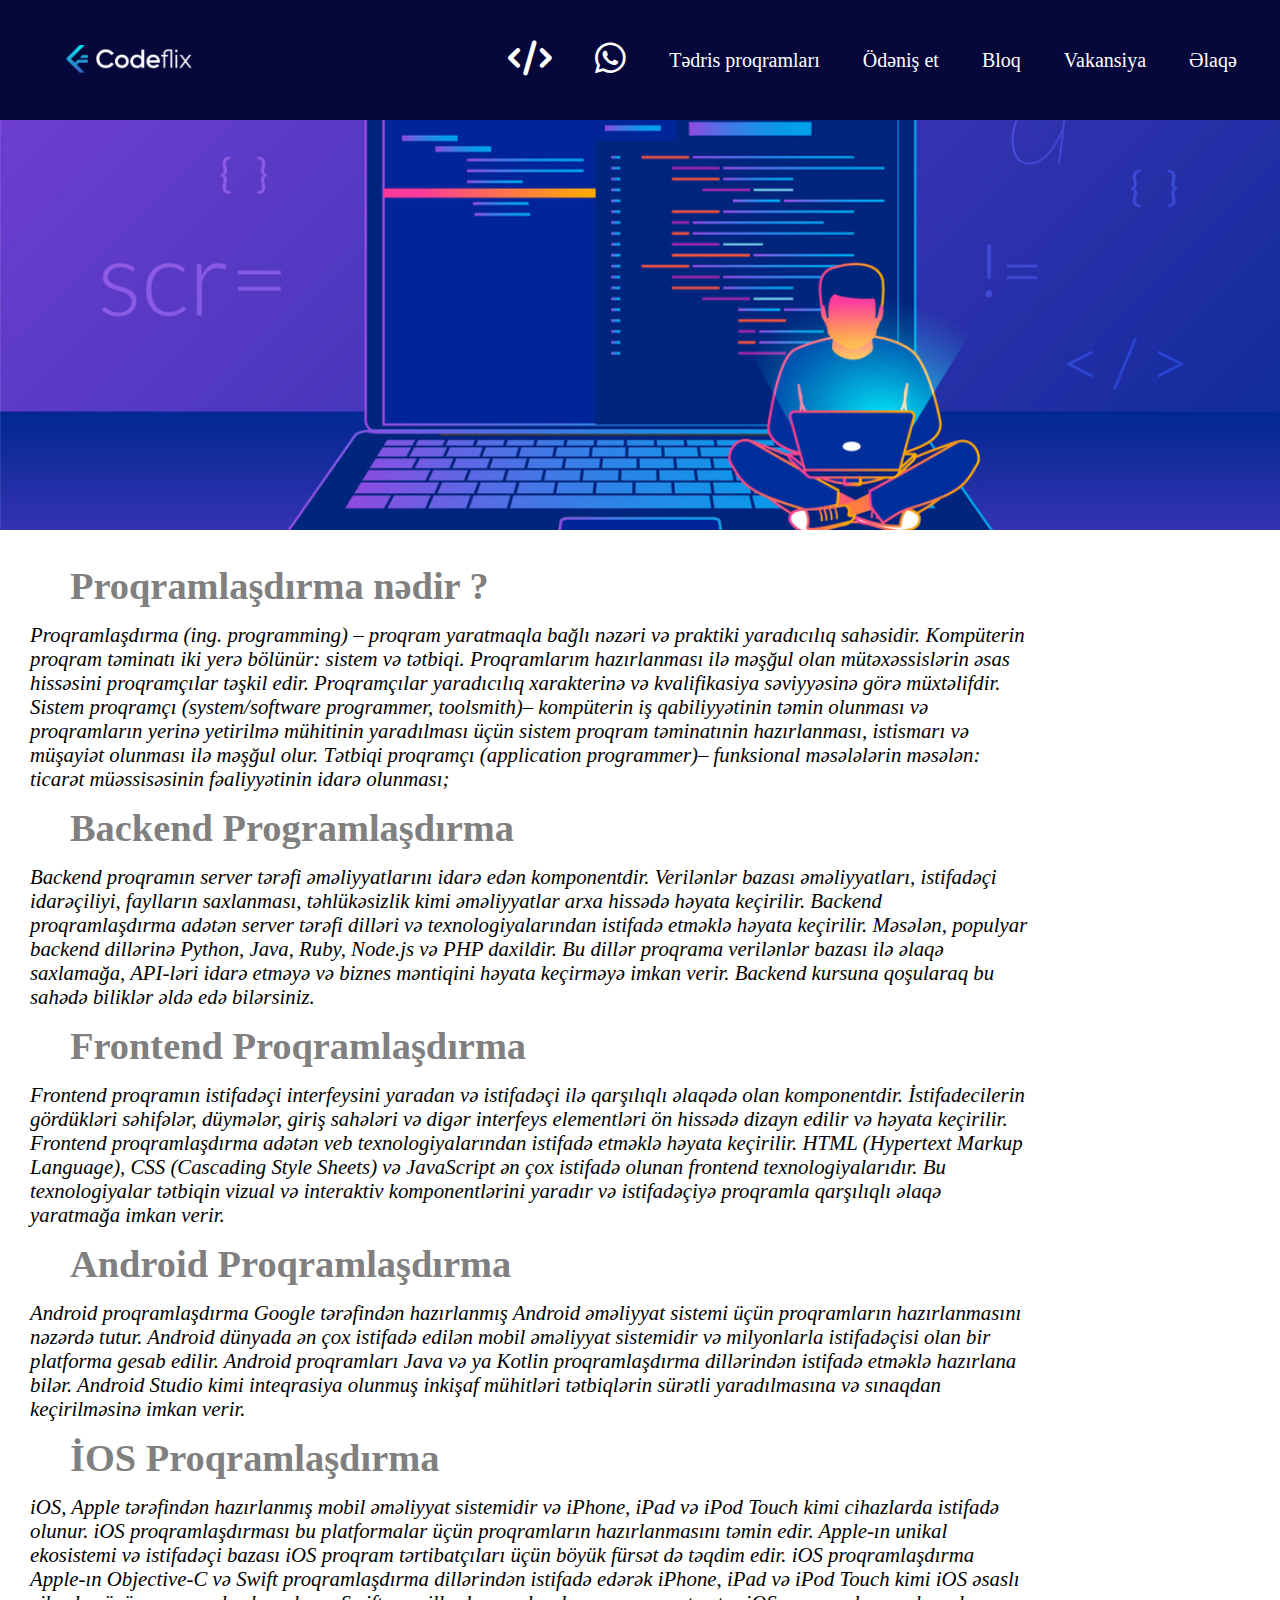
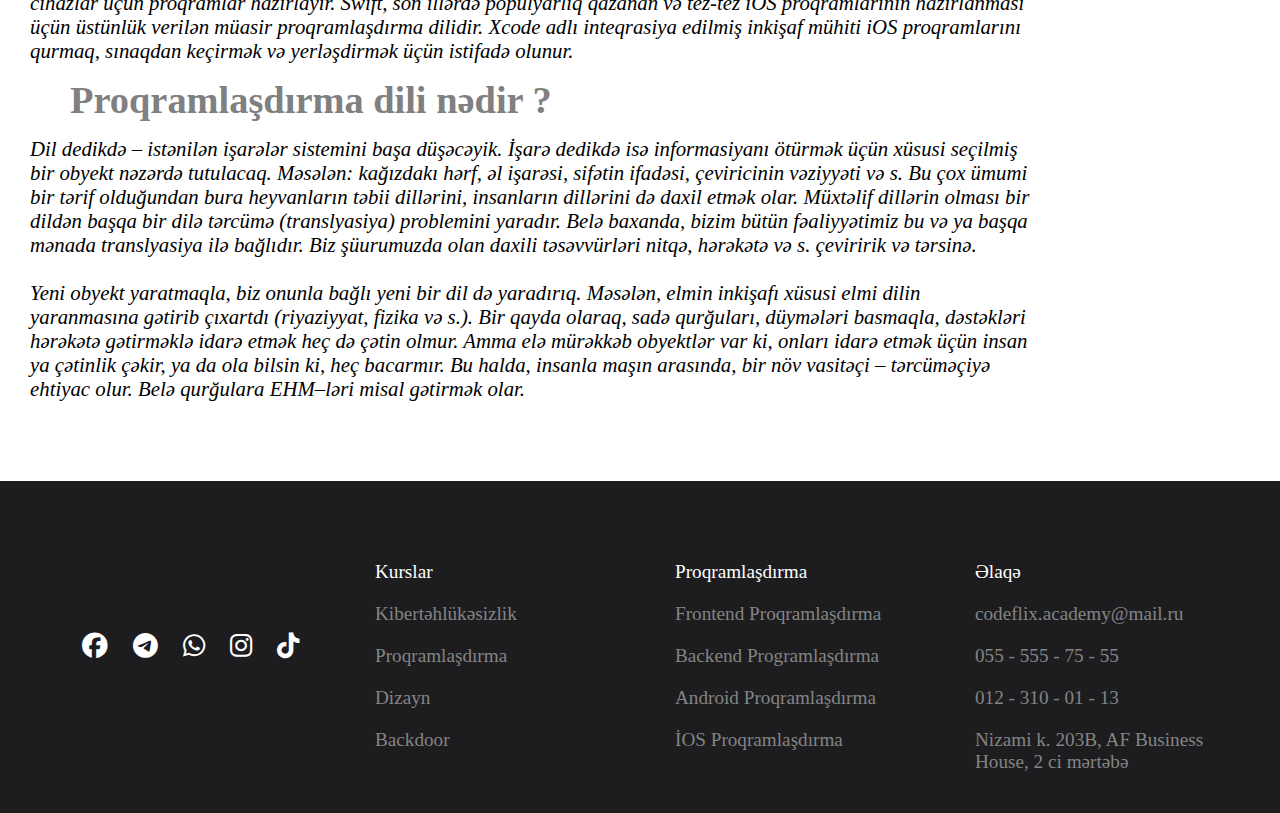
<file: programming.html>
<!DOCTYPE html>
<html lang="en">
<head>
    <meta charset="UTF-8">
    <meta name="viewport" content="width=device-width, initial-scale=1.0">
    <link rel="stylesheet" href="https://cdnjs.cloudflare.com/ajax/libs/font-awesome/6.6.0/css/all.min.css">
    <link rel="stylesheet" href="programming.css">
    <title>Document</title>
</head>
<body>
    <section class="head">
        <header>
            <ul>
                <li style="list-style-type: none;"><img src="img/logo2.png" alt=""></li>
                <li id="icon" style="list-style-type: none;"><i class="fa-solid fa-code"></i></li>
                <li id="icon"><a href="tel:+994509836699"><i class="fa-brands fa-whatsapp"></i></a></li>
                <li><a href="alibabayev.html">Tədris proqramları</a></li>
                <li><a href="payment.html">Ödəniş et</a></li>
                <li><a href="what.html">Bloq</a></li>  
                <li><a href="vacancy.html">Vakansiya</a></li>
                <li><a href="type.html">Əlaqə</a></li>
               </ul>
        </header>
    </section>

    <div class="nano">
        <img src="img/teaserImage_xxxx_croppedTeaserImage.jpg" alt="">
    </div>

    <section class="main">
    <div class="text">

        <h1>Proqramlaşdırma nədir ?</h1>

        <p><i>Proqramlaşdırma (ing. programming) – proqram yaratmaqla bağlı nəzəri və praktiki yaradıcılıq sahəsidir.
            Kompüterin proqram təminatı iki yerə bölünür: sistem və tətbiqi. Proqramlarım hazırlanması ilə məşğul
             olan mütəxəssislərin əsas hissəsini proqramçılar təşkil edir. Proqramçılar yaradıcılıq xarakterinə və
              kvalifikasiya səviyyəsinə görə müxtəlifdir. Sistem proqramçı (system/software programmer, toolsmith)– 
              kompüterin iş qabiliyyətinin təmin olunması və proqramların yerinə yetirilmə mühitinin yaradılması üçün 
              sistem proqram təminatınin hazırlanması, istismarı və müşayiət olunması ilə məşğul olur. Tətbiqi proqramçı 
              (application programmer)– funksional məsələlərin məsələn: ticarət müəssisəsinin fəaliyyətinin idarə olunması;</i></p>
    </div>

    <div class="text2">

        <h1>Backend Programlaşdırma</h1>

        <p><i>
            Backend proqramın server tərəfi əməliyyatlarını idarə edən komponentdir.  Verilənlər bazası əməliyyatları, istifadəçi
             idarəçiliyi, faylların saxlanması, təhlükəsizlik kimi əməliyyatlar arxa hissədə həyata keçirilir.  Backend proqramlaşdırma 
             adətən server tərəfi dilləri və texnologiyalarından istifadə etməklə həyata keçirilir.  Məsələn, populyar backend dillərinə
              Python, Java, Ruby, Node.js və PHP daxildir.  Bu dillər proqrama verilənlər bazası ilə əlaqə saxlamağa, API-ləri idarə etməyə
               və biznes məntiqini həyata keçirməyə imkan verir. Backend kursuna qoşularaq bu sahədə biliklər əldə edə bilərsiniz. 
            </i> </p>

    </div>

    <div class="text3">

        <h1>Frontend Proqramlaşdırma</h1>

        <p><i>
            Frontend proqramın istifadəçi interfeysini yaradan və istifadəçi ilə qarşılıqlı əlaqədə olan komponentdir.  İstifadecilerin gördükləri
             səhifələr, düymələr, giriş sahələri və digər interfeys elementləri ön hissədə dizayn edilir və həyata keçirilir.  Frontend proqramlaşdırma 
             adətən veb texnologiyalarından istifadə etməklə həyata keçirilir.  HTML (Hypertext Markup Language), CSS (Cascading Style Sheets) və JavaScript
              ən çox istifadə olunan frontend texnologiyalarıdır.  Bu texnologiyalar tətbiqin vizual və interaktiv komponentlərini yaradır və istifadəçiyə 
              proqramla qarşılıqlı əlaqə yaratmağa imkan verir.

            </i></p>

    </div>

    <div class="text3">

        <h1>Android Proqramlaşdırma</h1>

        <p><i>

            Android proqramlaşdırma Google tərəfindən hazırlanmış Android əməliyyat sistemi üçün proqramların hazırlanmasını nəzərdə tutur.  Android dünyada
             ən çox istifadə edilən mobil əməliyyat sistemidir və milyonlarla istifadəçisi olan bir platforma gesab edilir. Android proqramları Java və ya Kotlin
              proqramlaşdırma dillərindən istifadə etməklə hazırlana bilər.  Android Studio kimi inteqrasiya olunmuş inkişaf mühitləri tətbiqlərin sürətli yaradılmasına 
              və sınaqdan keçirilməsinə imkan verir.

        </p></i>

    </div>

    <div class="text4">

        <h1>İOS Proqramlaşdırma</h1>

        <p><i>
            iOS, Apple tərəfindən hazırlanmış mobil əməliyyat sistemidir və iPhone, iPad və iPod Touch kimi cihazlarda istifadə olunur.  iOS proqramlaşdırması bu platformalar 
            üçün proqramların hazırlanmasını təmin edir. Apple-ın unikal ekosistemi və istifadəçi bazası iOS proqram tərtibatçıları üçün böyük fürsət də təqdim edir. iOS 
            proqramlaşdırma Apple-ın Objective-C və Swift proqramlaşdırma dillərindən istifadə edərək iPhone, iPad və iPod Touch kimi iOS əsaslı cihazlar üçün proqramlar 
            hazırlayır.  Swift, son illərdə populyarlıq qazanan və tez-tez iOS proqramlarının hazırlanması üçün üstünlük verilən müasir proqramlaşdırma dilidir.  Xcode adlı 
            inteqrasiya edilmiş inkişaf mühiti iOS proqramlarını qurmaq, sınaqdan keçirmək və yerləşdirmək üçün istifadə olunur.

        </i></p>

    </div>

    <div class="text5">

        <h1>Proqramlaşdırma dili nədir ?</h1>

        <p><i>
            Dil dedikdə – istənilən işarələr sistemini başa düşəcəyik. İşarə dedikdə isə informasiyanı ötürmək üçün xüsusi seçilmiş bir obyekt nəzərdə tutulacaq. Məsələn:
             kağızdakı hərf, əl işarəsi, sifətin ifadəsi, çeviricinin vəziyyəti və s. Bu çox ümumi bir tərif olduğundan bura heyvanların təbii dillərini, insanların dillərini
              də daxil etmək olar. Müxtəlif dillərin olması bir dildən başqa bir dilə tərcümə (translyasiya) problemini yaradır. Belə baxanda, bizim bütün fəaliyyətimiz bu və
               ya başqa mənada translyasiya ilə bağlıdır. Biz şüurumuzda olan daxili təsəvvürləri nitqə, hərəkətə və s. çeviririk və tərsinə. <br> <br>

               Yeni obyekt yaratmaqla, biz onunla bağlı yeni bir dil də yaradırıq. Məsələn, elmin inkişafı xüsusi elmi dilin yaranmasına gətirib çıxartdı (riyaziyyat, fizika və 
               s.). Bir qayda olaraq, sadə qurğuları, düymələri basmaqla, dəstəkləri hərəkətə gətirməklə idarə etmək heç də çətin olmur. Amma elə mürəkkəb obyektlər var ki, onları
                idarə etmək üçün insan ya çətinlik çəkir, ya da ola bilsin ki, heç bacarmır. Bu halda, insanla maşın arasında, bir növ vasitəçi – tərcüməçiyə ehtiyac olur. 
                Belə qurğulara EHM–ləri misal gətirmək olar.

        </i></p>

    </div>

</section>

<section class="bot">

    <footer>
  
      <div>

        <div id="brand">
          <a href="#"><li><i class="fa-brands fa-facebook"></i></li></a>
          <a href="#"><li><i class="fa-brands fa-telegram"></i></li></a>
          <a href="#"><li><i class="fa-brands fa-whatsapp"></i></li></a>
          <a href="#"><li><i class="fa-brands fa-instagram"></i></li></a>
          <a href="#"><li><i class="fa-brands fa-tiktok"></i></li></a>
        </div>

        <div class="foot">
  
          <span>Kurslar</span>
          <ul>
            <li>Kibertəhlükəsizlik</li>
            <li>Proqramlaşdırma</li>
            <li>Dizayn</li>
            <li>Backdoor</li>
          </ul>
  
        </div>
  
        <div class="foot">
  
          <span>Proqramlaşdırma</span>
          <ul>
            <li>Frontend Proqramlaşdırma</li>
            <li>Backend Programlaşdırma</li>
            <li>Android Proqramlaşdırma</li>
            <li>İOS Proqramlaşdırma</li>
          </ul>
  
        </div>
  
        <div class="foot">
  
          <span>Əlaqə</span>
          <ul>
  
            <li>codeflix.academy@mail.ru</li>
            <li>055 - 555 - 75 - 55</li>
            <li>012 - 310 - 01 - 13</li>
            <li>Nizami k. 203B, AF Business House, 2 ci mərtəbə</li>
  
          </ul>
  
        </div>
  
      </div>
  
    </footer>
  
  </section>

</body>
</html>
</file>
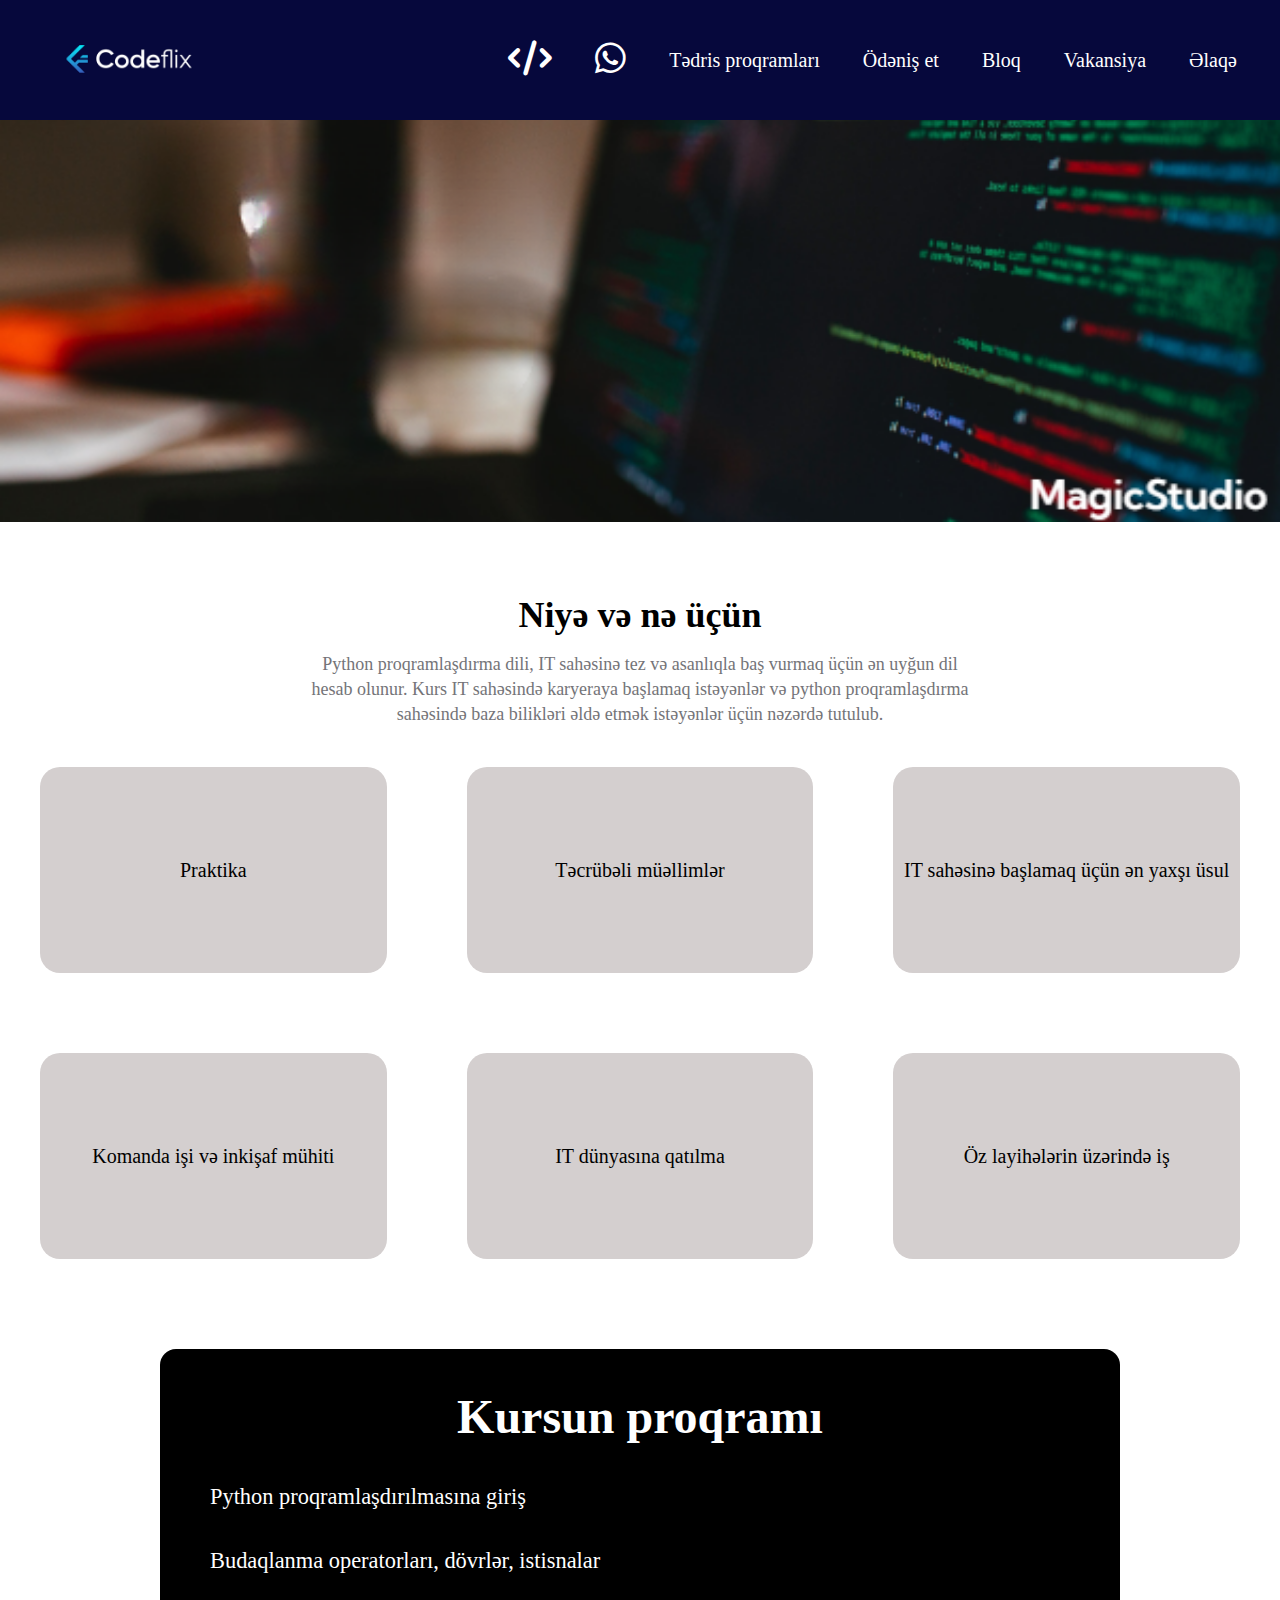
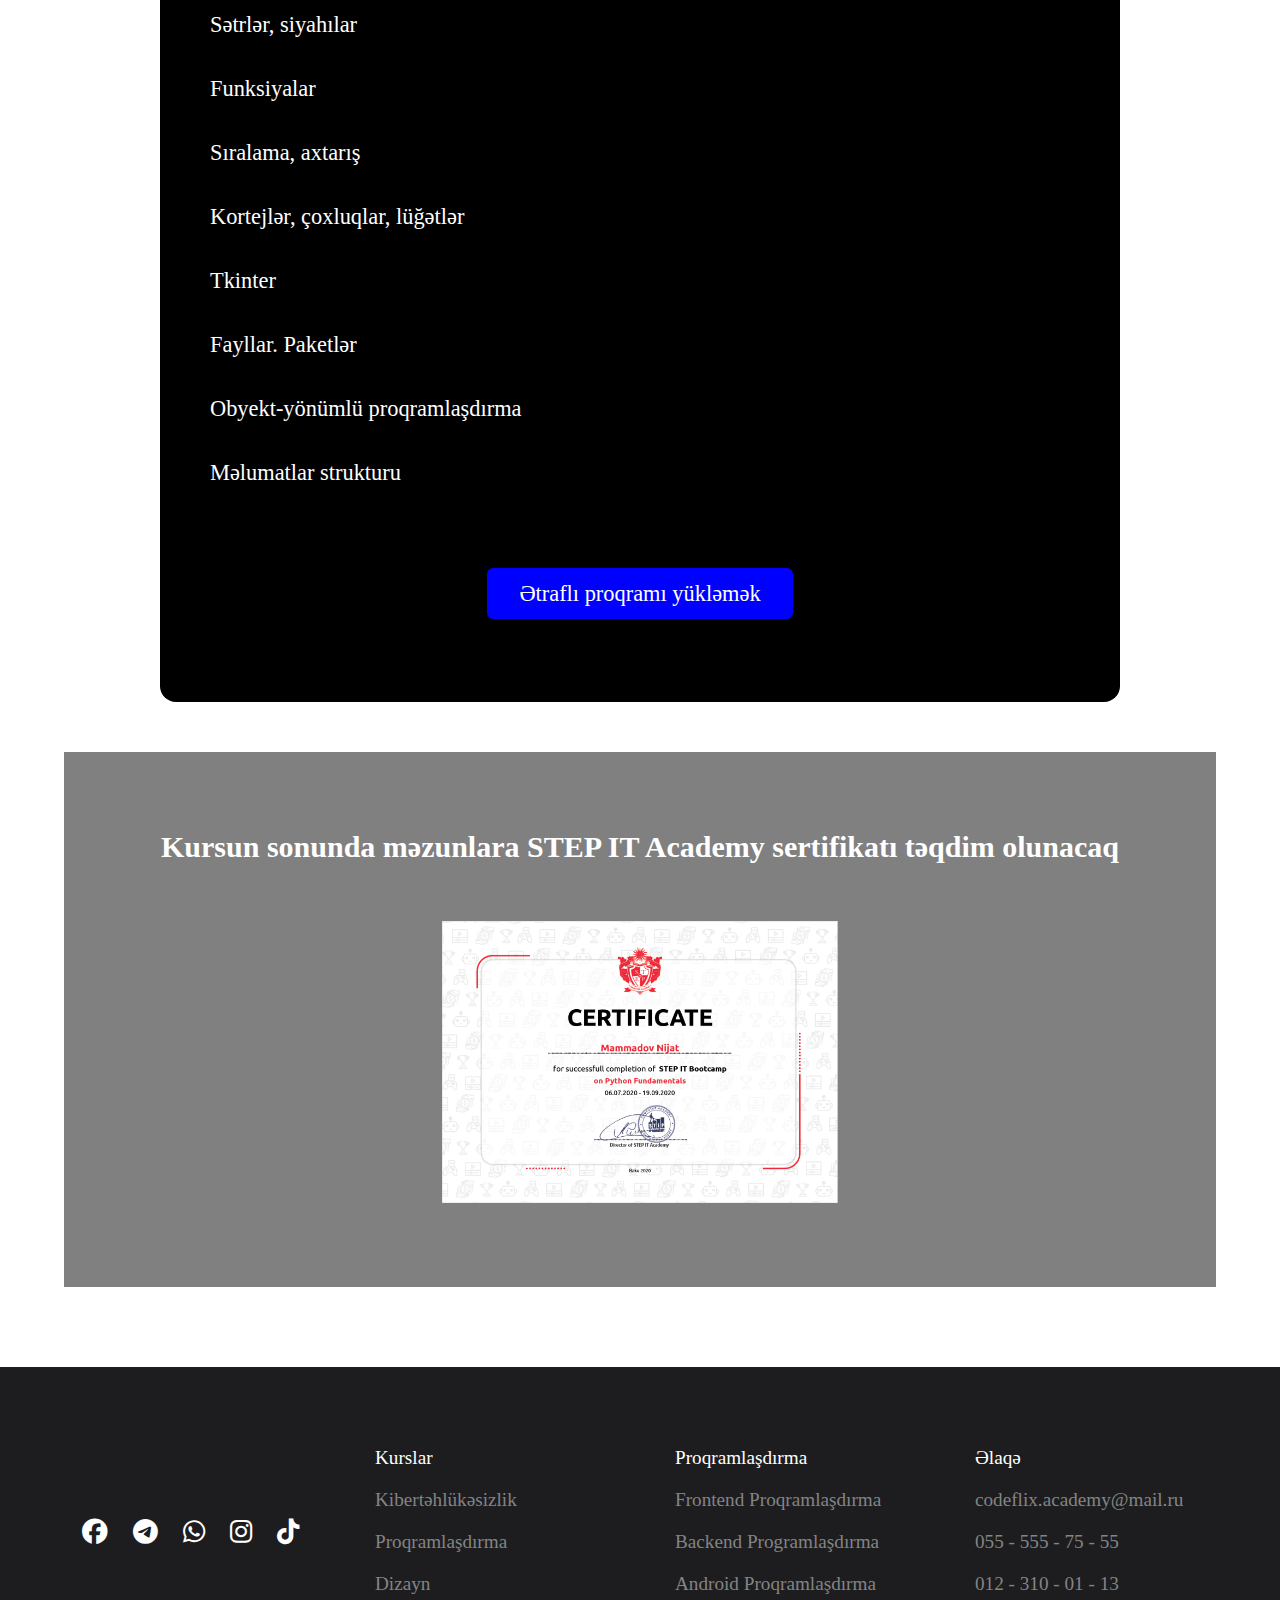
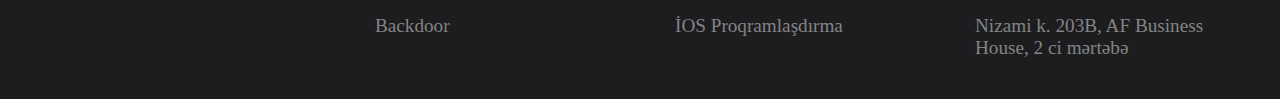
<file: python.html>
<!DOCTYPE html>
<html lang="en">
<head>
    <meta charset="UTF-8">
    <meta name="viewport" content="width=device-width, initial-scale=1.0">
    <link rel="stylesheet" href="https://cdnjs.cloudflare.com/ajax/libs/font-awesome/6.6.0/css/all.min.css">
    <link rel="stylesheet" href="python.css">
    <title>Document</title>
</head>
<body>
    <section class="head">
        <header>
            <ul>
                <li style="list-style-type: none;"><img src="img/logo2.png" alt=""></li>
                <li id="icon" style="list-style-type: none;"><i class="fa-solid fa-code"></i></li>
                <li id="icon"><a href="tel:+994509836699"><i class="fa-brands fa-whatsapp"></i></a></li>
                <li><a href="alibabayev.html">Tədris proqramları</a></li>
                <li><a href="payment.html">Ödəniş et</a></li>
                <li><a href="what.html">Bloq</a></li>  
                <li><a href="vacancy.html">Vakansiya</a></li>
                <li><a href="type.html">Əlaqə</a></li>
               </ul>
        </header>
    </section>
    <section class="coding">
        <div>
            <img src="img/cod_magic.png" alt="">
        </div>
    </section>
    <section class="group">
        <div>
            <h2>Niyə və nə üçün</h2>
            <p>Python proqramlaşdırma dili, IT sahəsinə tez və asanlıqla baş vurmaq üçün ən uyğun dil hesab olunur. Kurs IT sahəsində 
                karyeraya başlamaq istəyənlər və python proqramlaşdırma sahəsində baza bilikləri əldə etmək istəyənlər üçün nəzərdə 
                tutulub.</p>
        </div>
    </section>
    <section class="box">
        <div>
            <span>Praktika</span>
        </div>
        <div>
            <span>Təcrübəli müəllimlər</span>
        </div>
        <div>
            <span>IT sahəsinə başlamaq üçün ən yaxşı üsul</span>
        </div>
        <div id="box1">
            <span>Komanda işi və inkişaf mühiti</span>
        </div>
        <div>
            <span>IT dünyasına qatılma</span>
        </div>
        <div>
            <span>
                Öz layihələrin üzərində iş</span>
        </div>
    </section>
    <section class="tehsil">

        <div>
      
          <div>
            <h1>Kursun proqramı</h1>
          </div>
      
          <div class="algo">
      
            <ol>
              <li>Python proqramlaşdırılmasına giriş</li>
              <li>Budaqlanma operatorları, dövrlər, istisnalar</li>
              <li>Sətrlər, siyahılar</li>
              <li>Funksiyalar</li>
              <li>Sıralama, axtarış</li>
              <li>Kortejlər, çoxluqlar, lüğətlər</li>
              <li>Tkinter</li>
              <li>Fayllar. Paketlər</li>
              <li>Obyekt-yönümlü proqramlaşdırma</li>
              <li>Məlumatlar strukturu</li>
            </ol>
            </div>
            <div class="down">
                <a href="file:///C:/Users/asus/Desktop/course.html/img/muasir_dil_c_2kurs.pdf">Ətraflı proqramı yükləmək</a>
          
              </div>
      </section>
      <section class="end">
        
        <div>
            <p>Kursun sonunda məzunlara STEP IT Academy sertifikatı təqdim olunacaq</p>
        </div>
        <div>
            <img src="img/fycxPython certificate.png" alt="">
        </div>
      </section>
      <section class="bot">

        <footer>
      
          <div>

            <div id="brand">
              <a href="#"><li><i class="fa-brands fa-facebook"></i></li></a>
              <a href="#"><li><i class="fa-brands fa-telegram"></i></li></a>
              <a href="#"><li><i class="fa-brands fa-whatsapp"></i></li></a>
              <a href="#"><li><i class="fa-brands fa-instagram"></i></li></a>
              <a href="#"><li><i class="fa-brands fa-tiktok"></i></li></a>
            </div>

            <div class="foot">
      
              <span>Kurslar</span>
              <ul>
                <li>Kibertəhlükəsizlik</li>
                <li>Proqramlaşdırma</li>
                <li>Dizayn</li>
                <li>Backdoor</li>
              </ul>
      
            </div>
      
            <div class="foot">
      
              <span>Proqramlaşdırma</span>
              <ul>
                <li>Frontend Proqramlaşdırma</li>
                <li>Backend Programlaşdırma</li>
                <li>Android Proqramlaşdırma</li>
                <li>İOS Proqramlaşdırma</li>
              </ul>
      
            </div>
      
            <div class="foot">
      
              <span>Əlaqə</span>
              <ul>
      
                <li>codeflix.academy@mail.ru</li>
                <li>055 - 555 - 75 - 55</li>
                <li>012 - 310 - 01 - 13</li>
                <li>Nizami k. 203B, AF Business House, 2 ci mərtəbə</li>
      
              </ul>
      
            </div>
      
          </div>
      
        </footer>
      
      </section>
</body>
</html>
</file>
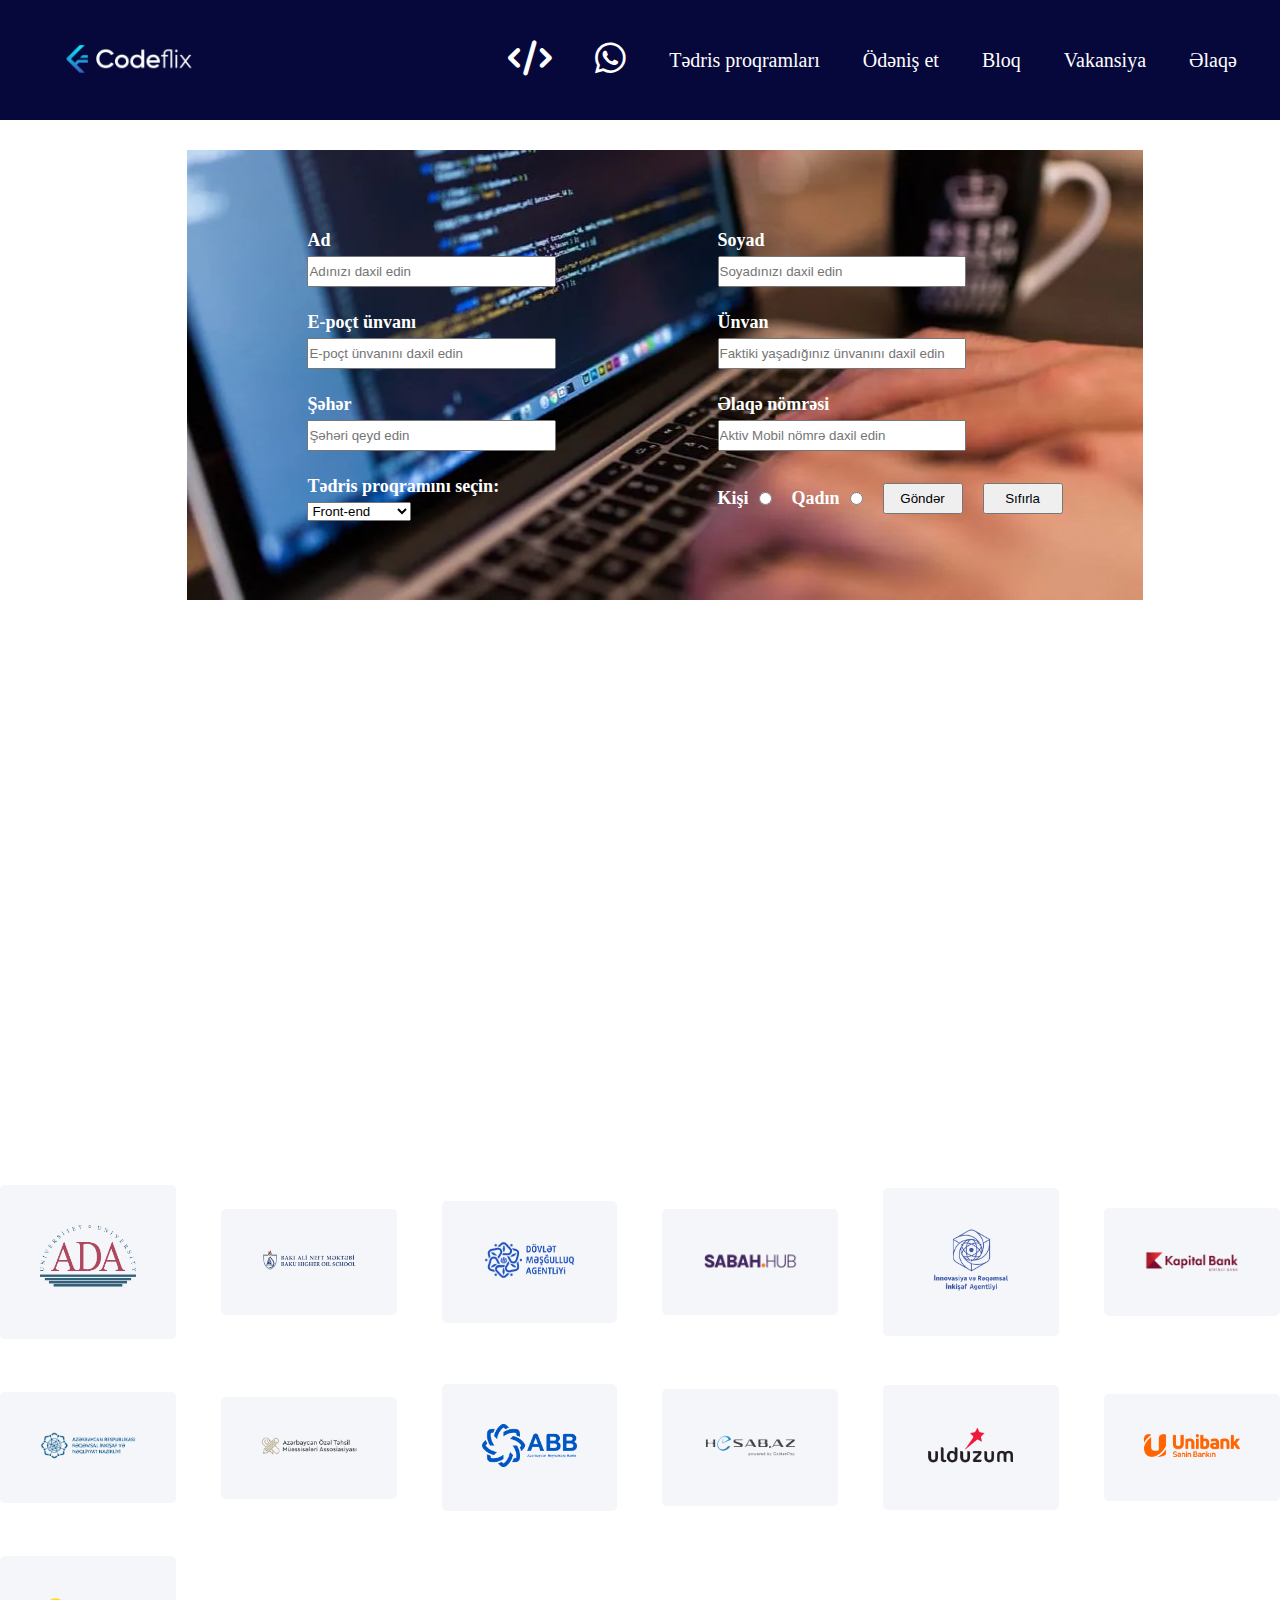
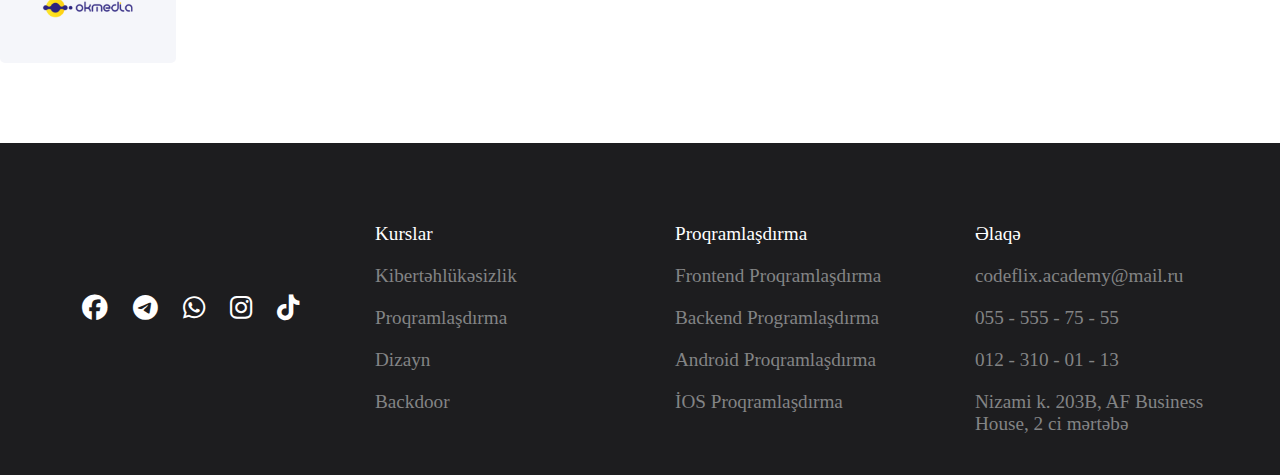
<file: type.html>
<!DOCTYPE html>
<html lang="en">
<head>
    <meta charset="UTF-8">
    <meta name="viewport" content="width=device-width, initial-scale=1.0">
    <link rel="stylesheet" href="https://cdnjs.cloudflare.com/ajax/libs/font-awesome/6.5.2/css/all.min.css">
    <link rel="stylesheet" href="type.css">
    <title>Document</title>
</head>

<body>
  <section class="head">
    <header>
        <ul>
            <li style="list-style-type: none;"><img src="img/logo2.png" alt=""></li>
            <li id="icon" style="list-style-type: none;"><i class="fa-solid fa-code"></i></li>
                <li id="icon"><a href="tel:+994509836699"><i class="fa-brands fa-whatsapp"></i></a></li>
            <li><a href="alibabayev.html">Tədris proqramları</a></li>
            <li><a href="payment.html">Ödəniş et</a></li>
            <li><a href="what.html">Bloq</a></li>
            <li><a href="vacancy.html">Vakansiya</a></li>
            <li><a href="type.html">Əlaqə</a></li>
           </ul>
    </header>
</section>

    <section class="text">
        <form action="">
            <div>
            <label for="">Ad</label>
            <input type="text" name="" id="name" placeholder="Adınızı daxil edin">
            </div>
            <div>
            <label for="">Soyad</label>
            <input type="text" name="" id="surname" placeholder="Soyadınızı daxil edin">
        </div>
        <div>
            <label for="">E-poçt ünvanı</label>
            <input type="email" name="" id="email" placeholder="E-poçt ünvanını daxil edin" required>
        </div>
        <div>
            <label for="">Ünvan</label>
            <input type="text" name="" id="unvan" placeholder="Faktiki yaşadığınız ünvanını daxil edin">
        </div>
        <div>
            <label for="">Şəhər</label>
            <input type="text" name="" id="city" placeholder="Şəhəri qeyd edin">
        </div>
        <div>
            <label for="">Əlaqə nömrəsi</label>
            <input type="text" name="" id="contact" placeholder="Aktiv Mobil nömrə daxil edin" required>
        </div>
        <div class="select">
          <label for="">Tədris proqramını seçin:</label>
          <select name="" id="opt">
            <option value="">Front-end</option>
            <option value="">Backend</option>
            <option value="">Fullstack proqramlaşdırma</option>
            <option value="">Mobil Proqramlaşdırma</option>
            <option value="">Kiber Təhlükəsizlik</option>
          </select>
         </div>
        <div class="radio">
          <div>
          <label for="">Kişi</label>
          <input type="radio" name="" id="man" required>
        </div>
        <div>
          <label for="">Qadın</label>
          <input type="radio" name="" id="woman" required>
        </div>
        
       <div class="sub">
        <input type="submit" value="Göndər" id="sub">
       </div>
       <div class="sif">
        <input type="reset" value="Sıfırla" id="res">
       </div>
       </div>
    
        </form>
      </section>

      <iframe id="harita" src="https://www.google.com/maps/embed?pb=!1m18!1m12!1m3!1d3039.428490503002!2d49.85137057514767!3d40.377194958046054!2m3!1f0!2f0!3f0!3m2!1i1024!2i768!4f13.1!3m3!1m2!1s0x40307d079efb5163%3A0xc20aa51a5f0b5e01!2sCode%20Academy!5e0!3m2!1saz!2saz!4v1718564777804!5m2!1saz!2saz" width="100%" height="550" style="border:0;" allowfullscreen="" loading="lazy" referrerpolicy="no-referrer-when-downgrade"></iframe>

      <section class="ada">
      
          <div>
          <img src="img/ada1.png" alt="">
        </div>
        <div>
          <img src="img/ada2.png" alt="">
        </div>
        <div>
          <img src="img/ada3.png" alt="">
        </div>
        <div>
          <img src="img/ada4.png" alt="">
        </div>
        <div>
          <img src="img/ada5.png" alt="">
        </div>
        <div>
          <img src="img/ada6.png" alt="">
        </div>
        <div>
          <img src="img/ada7.png" alt="">
        </div>
        <div>
          <img src="img/ada8.png" alt="">
        </div>
        <div>
          <img src="img/ada9.png" alt="">
        </div>
        <div>
          <img src="img/ada10.png" alt="">
        </div>
        <div>
          <img src="img/ad11.png" alt="">
        </div>
        <div>
          <img src="img/ada12.png" alt="">
        </div>
        <div>
          <img src="img/ada13.png" alt="">
        </div>
        
      </section>
      <section class="bot">

        <footer>
      
          <div>

            <div id="brand">
              <a href="#"><li><i class="fa-brands fa-facebook"></i></li></a>
              <a href="#"><li><i class="fa-brands fa-telegram"></i></li></a>
              <a href="#"><li><i class="fa-brands fa-whatsapp"></i></li></a>
              <a href="#"><li><i class="fa-brands fa-instagram"></i></li></a>
              <a href="#"><li><i class="fa-brands fa-tiktok"></i></li></a>
            </div>

            <div class="foot">
      
              <span>Kurslar</span>
              <ul>
                <li>Kibertəhlükəsizlik</li>
                <li>Proqramlaşdırma</li>
                <li>Dizayn</li>
                <li>Backdoor</li>
              </ul>
      
            </div>
      
            <div class="foot">
      
              <span>Proqramlaşdırma</span>
              <ul>
                <li>Frontend Proqramlaşdırma</li>
                <li>Backend Programlaşdırma</li>
                <li>Android Proqramlaşdırma</li>
                <li>İOS Proqramlaşdırma</li>
              </ul>
      
            </div>
      
            <div class="foot">
      
              <span>Əlaqə</span>
              <ul>
      
                <li>codeflix.academy@mail.ru</li>
                <li>055 - 555 - 75 - 55</li>
                <li>012 - 310 - 01 - 13</li>
                <li>Nizami k. 203B, AF Business House, 2 ci mərtəbə</li>
      
              </ul>
      
            </div>
      
          </div>
      
        </footer>
      
      </section>

      <script src="type.js"></script>

</body>
</html>
</file>
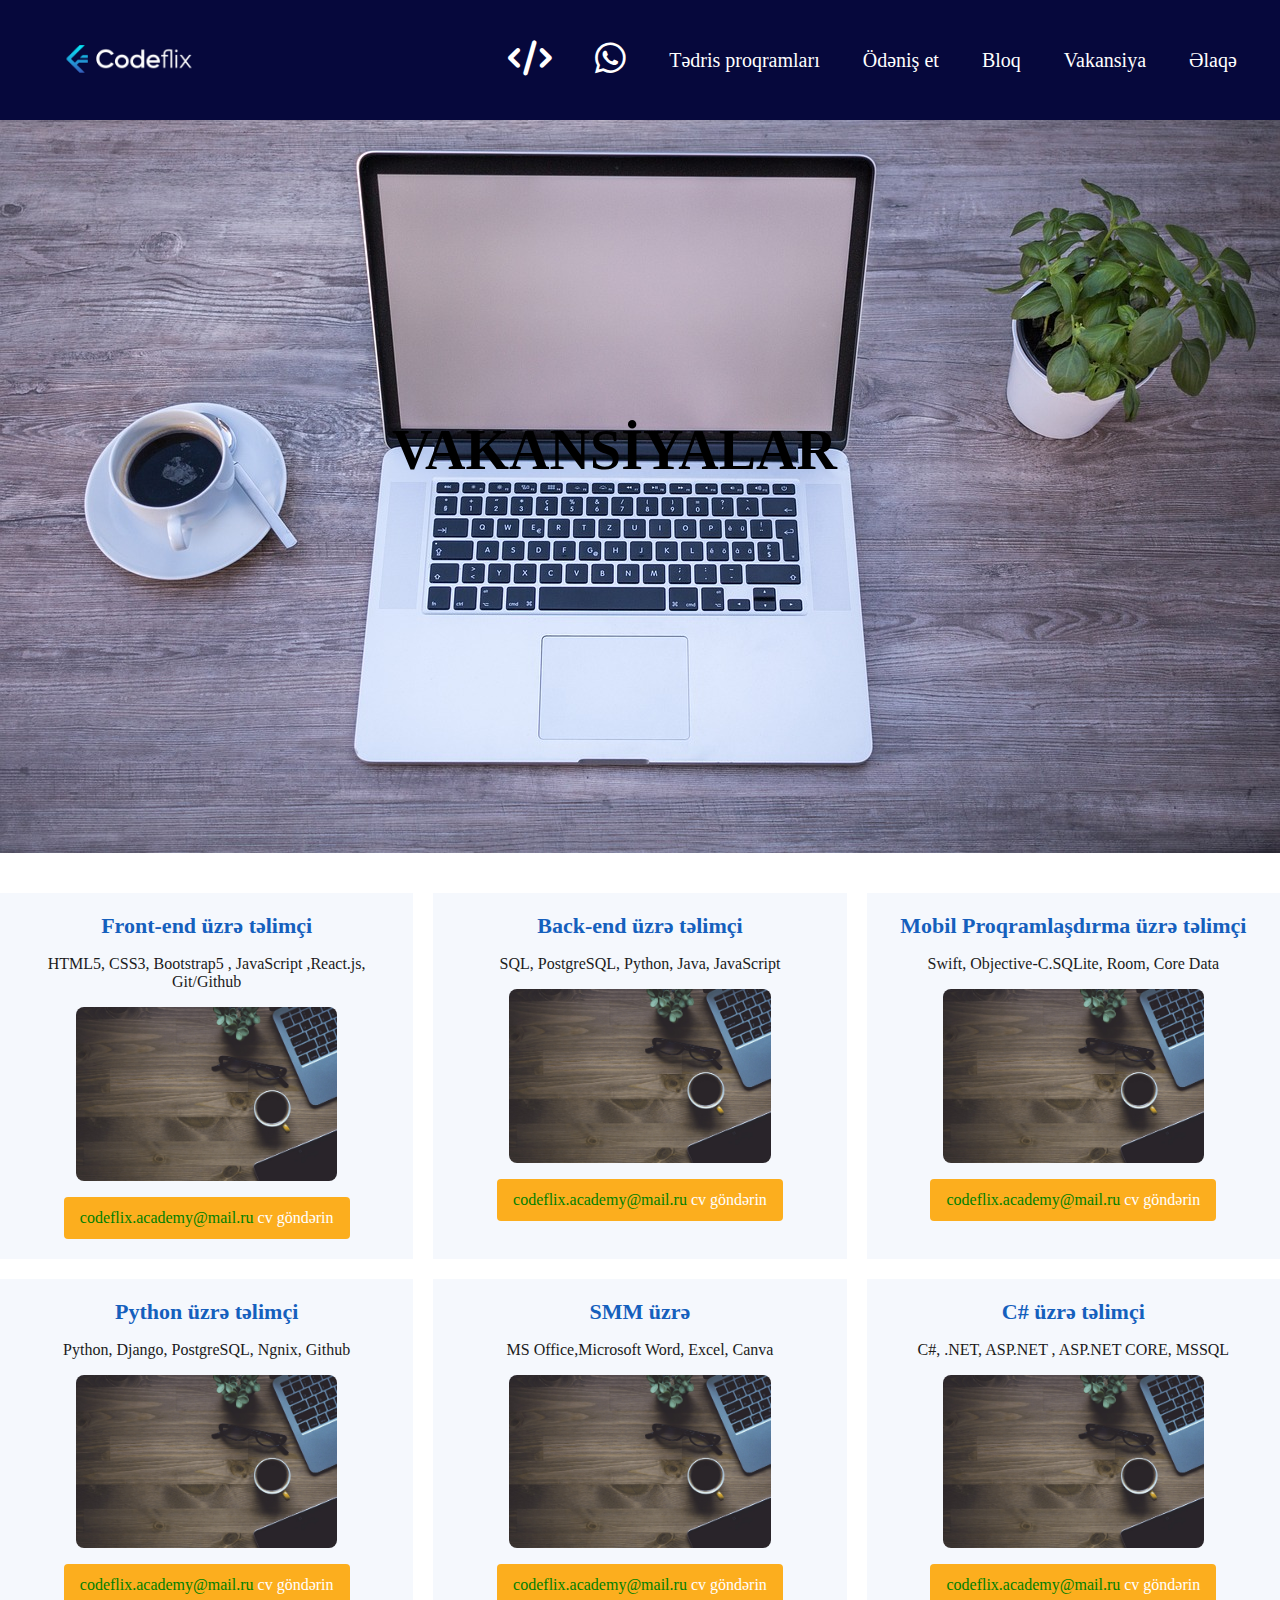
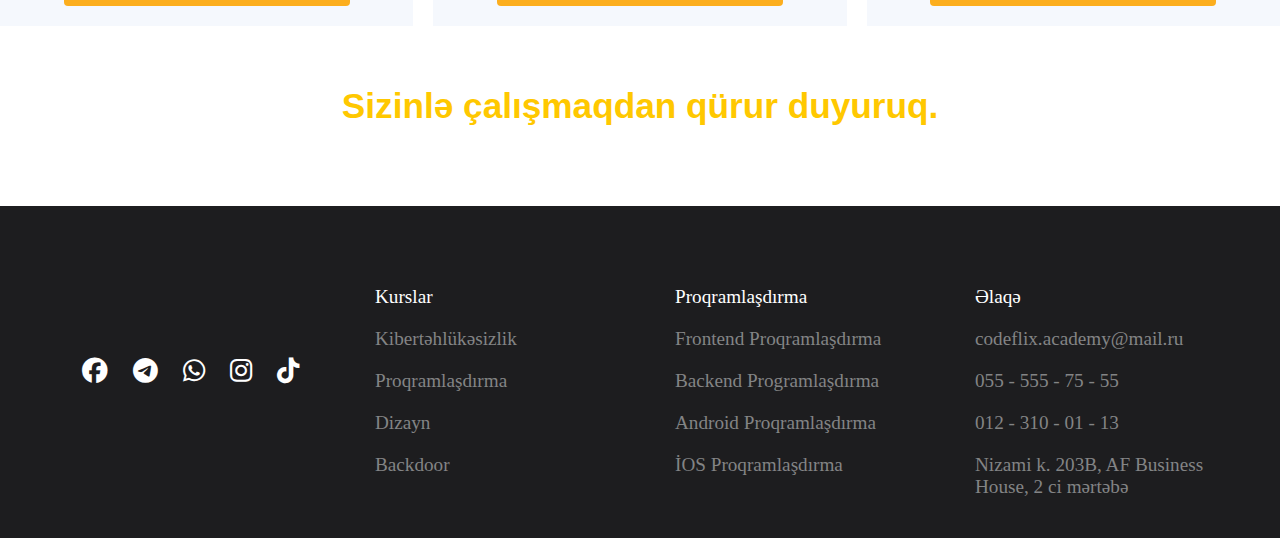
<file: vacancy.html>
<!DOCTYPE html>
<html lang="en">
<head>
    <meta charset="UTF-8">
    <meta name="viewport" content="width=device-width, initial-scale=1.0">
    <title>Document</title>
    <link rel="stylesheet" href="https://cdnjs.cloudflare.com/ajax/libs/font-awesome/6.6.0/css/all.min.css">
    <link rel="stylesheet" href="vacancy.css">
</head>
<body>
    <section class="head">
        <header>
            <ul>
                <li style="list-style-type: none;"><img src="img/logo2.png" alt=""></li>
                <li id="icon" style="list-style-type: none;"><i class="fa-solid fa-code"></i></li>
                <li id="icon"><a href="tel:+994509836699"><i class="fa-brands fa-whatsapp"></i></a></li>
                <li><a href="alibabayev.html">Tədris proqramları</a></li>
                <li><a href="payment.html">Ödəniş et</a></li>
                <li><a href="what.html">Bloq</a></li>
                <li><a href="vacancy.html">Vakansiya</a></li>
                <li><a href="type.html">Əlaqə</a></li>
               </ul>
        </header>
    </section>
    <section class="vakan">
        <div>
            <img src="img/vakansiya.jpg" alt="">
        </div>
    </section>
    <div class="vak">
        <h2>VAKANSİYALAR</h2>
    </div>
    <section class="fron">
            <div>
            <span>Front-end üzrə təlimçi</span>
            <p>HTML5, CSS3, Bootstrap5 , JavaScript ,React.js, Git/Github</p>
            <img src="img/workspace-1280538_1280 (1).jpg" alt="">
            <a href="mailto:babayev.eli.6127@gmail.com"><span>codeflix.academy@mail.ru</span> cv göndərin</a>
        </div>
        <div>
            <span>Back-end üzrə təlimçi</span>
            <p> SQL, PostgreSQL, Python, Java, JavaScript</p>
            <img src="img/workspace-1280538_1280 (1).jpg" alt="">
            <a href="mailto:babayev.eli.6127@gmail.com"><span>codeflix.academy@mail.ru</span> cv göndərin</a>
        </div>
        <div>
            <span>Mobil Proqramlaşdırma üzrə təlimçi</span>
            <p>Swift, Objective-C.SQLite, Room, Core Data</p>
            <img src="img/workspace-1280538_1280 (1).jpg" alt="">
            <a href="mailto:babayev.eli.6127@gmail.com"><span>codeflix.academy@mail.ru</span> cv göndərin</a>
        </div>
        <div>
            <span>Python üzrə təlimçi</span>
            <p>Python, Django, PostgreSQL, Ngnix, Github</p>
            <img src="img/workspace-1280538_1280 (1).jpg" alt="">
            <a href="mailto:babayev.eli.6127@gmail.com"><span>codeflix.academy@mail.ru</span> cv göndərin</a>
        </div>
        <div>
            <span>SMM üzrə</span>
            <p>MS Office,Microsoft Word, Excel, Canva</p>
            <img src="img/workspace-1280538_1280 (1).jpg" alt="">
            <a href="mailto:babayev.eli.6127@gmail.com"><span>codeflix.academy@mail.ru</span> cv göndərin</a>
        </div>
        <div>
            <span>C# üzrə təlimçi</span>
            <p>C#, .NET, ASP.NET , ASP.NET CORE, MSSQL</p>
            <img src="img/workspace-1280538_1280 (1).jpg" alt="">
            <a href="mailto:babayev.eli.6127@gmail.com"><span>codeflix.academy@mail.ru</span> cv göndərin</a>
        </div>
    </section>
  <div class="vacan">
    <h1>Sizinlə çalışmaqdan qürur duyuruq.</h1>
  </div>

  <section class="bot">

    <footer>
  
      <div>

        <div id="brand">
          <a href="#"><li><i class="fa-brands fa-facebook"></i></li></a>
          <a href="#"><li><i class="fa-brands fa-telegram"></i></li></a>
          <a href="#"><li><i class="fa-brands fa-whatsapp"></i></li></a>
          <a href="#"><li><i class="fa-brands fa-instagram"></i></li></a>
          <a href="#"><li><i class="fa-brands fa-tiktok"></i></li></a>
        </div>

        <div class="foot">
  
          <span>Kurslar</span>
          <ul>
            <li>Kibertəhlükəsizlik</li>
            <li>Proqramlaşdırma</li>
            <li>Dizayn</li>
            <li>Backdoor</li>
          </ul>
  
        </div>
  
        <div class="foot">
  
          <span>Proqramlaşdırma</span>
          <ul>
            <li>Frontend Proqramlaşdırma</li>
            <li>Backend Programlaşdırma</li>
            <li>Android Proqramlaşdırma</li>
            <li>İOS Proqramlaşdırma</li>
          </ul>
  
        </div>
  
        <div class="foot">
  
          <span>Əlaqə</span>
          <ul>
  
            <li>codeflix.academy@mail.ru</li>
            <li>055 - 555 - 75 - 55</li>
            <li>012 - 310 - 01 - 13</li>
            <li>Nizami k. 203B, AF Business House, 2 ci mərtəbə</li>
  
          </ul>
  
        </div>
  
      </div>
  
    </footer>
  
  </section>
</body>
</html>
</file>
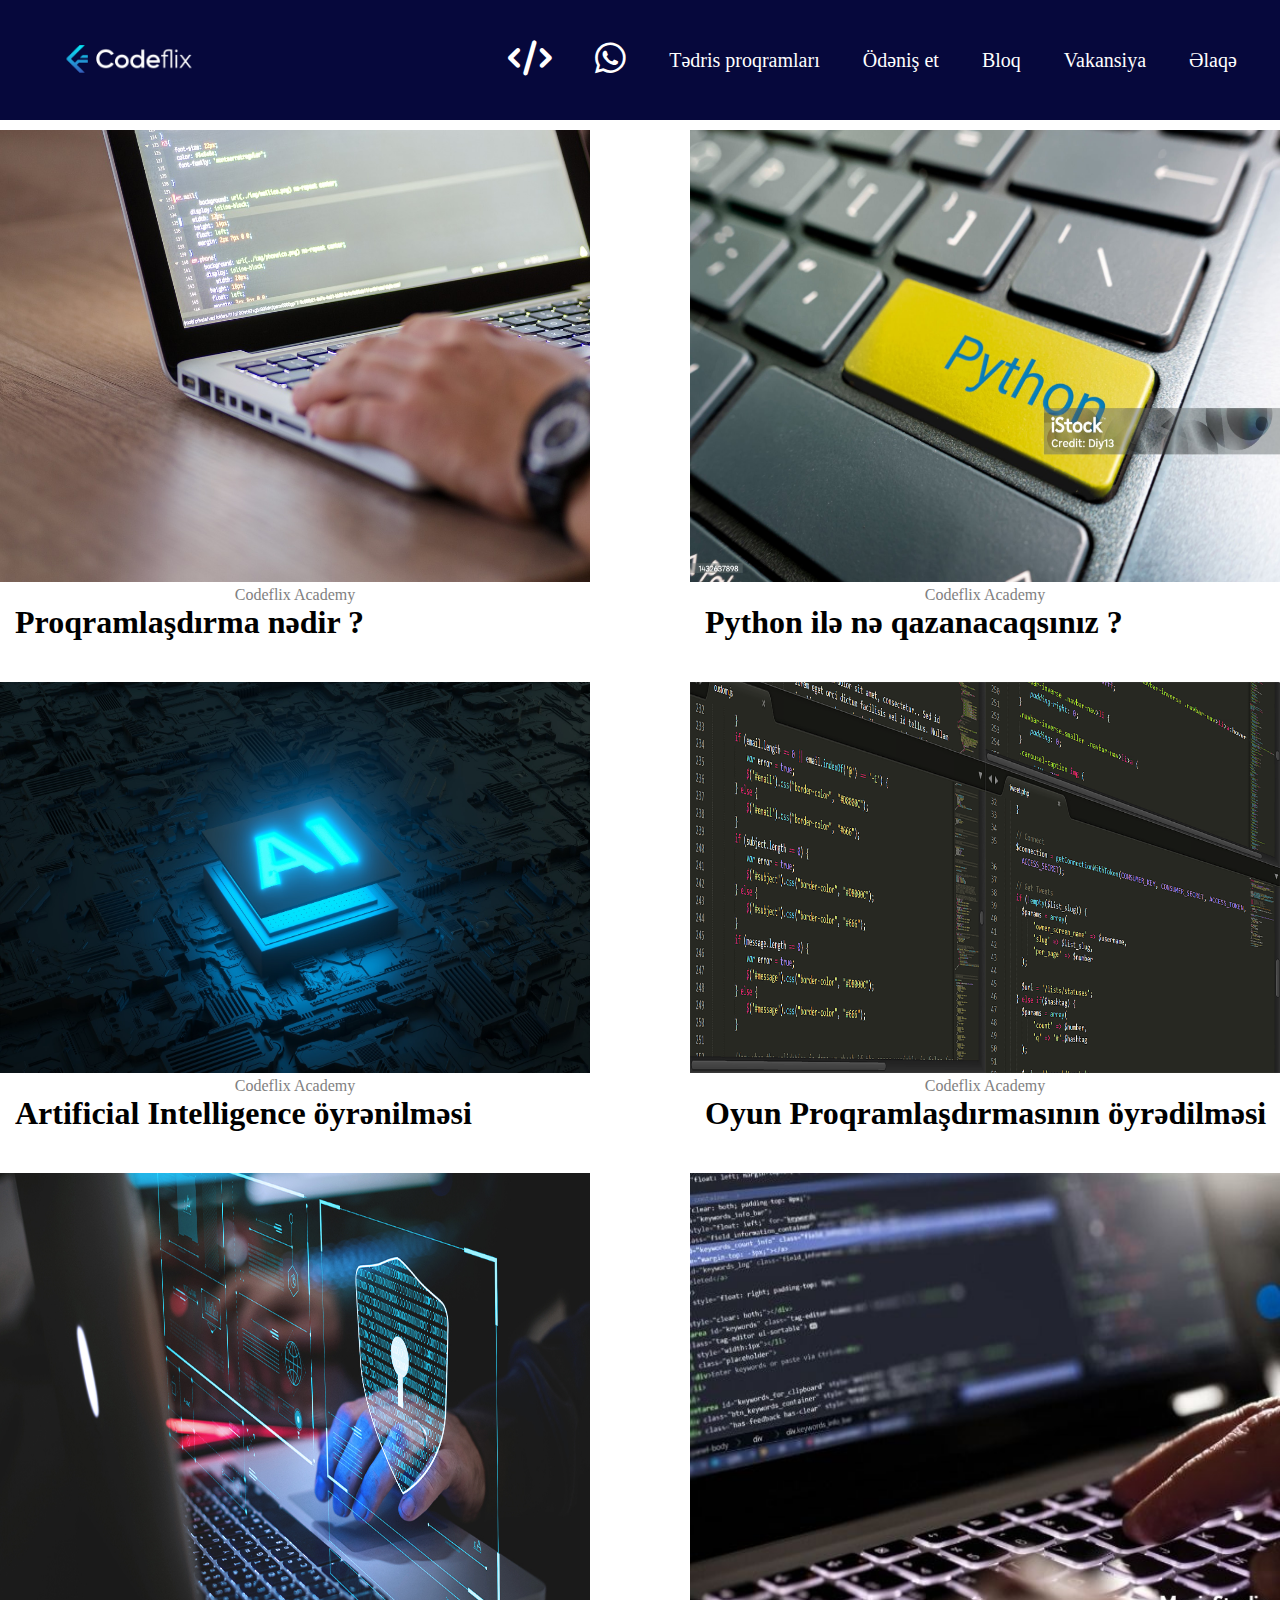
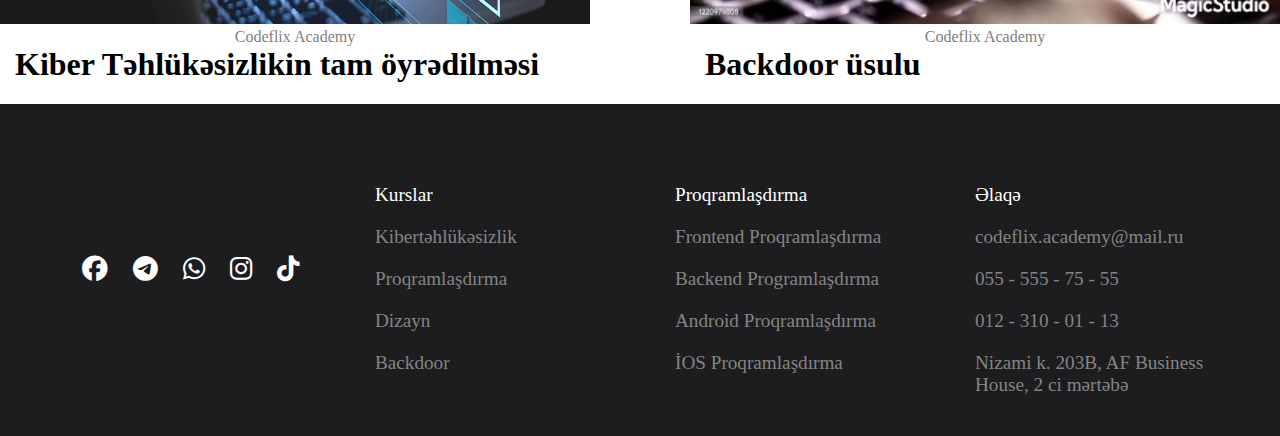
<file: what.html>
<!DOCTYPE html>
<html lang="en">
<head>
    <meta charset="UTF-8">
    <meta name="viewport" content="width=device-width, initial-scale=1.0">
    <link rel="stylesheet" href="https://cdnjs.cloudflare.com/ajax/libs/font-awesome/6.5.2/css/all.min.css">
    <link rel="stylesheet" href="what.css">
    <title>Document</title>
</head>
<body>
    <section class="head">
        <header>
            <ul>
                <li style="list-style-type: none;"><img src="img/logo2.png" alt=""></li>
                <li id="icon" style="list-style-type: none;"><i class="fa-solid fa-code"></i></li>
                <li id="icon"><a href="tel:+994509836699"><i class="fa-brands fa-whatsapp"></i></a></li>
                <li><a href="alibabayev.html">Tədris proqramları</a></li>
                <li><a href="payment.html">Ödəniş et</a></li>
                <li><a href="what.html">Bloq</a></li>
                <li><a href="vacancy.html">Vakansiya</a></li>
                <li><a href="type.html">Əlaqə</a></li>
               </ul>
        </header>
    </section>
    <section class="python"> 
        <div class="code">
            <a href="programming.html"><img src="img/program.jpg" alt=""></a>
            <span>Codeflix Academy</span>
            <h1>Proqramlaşdırma nədir ?</h1>
            
        </div>

        <div class="code">
            <a href="python.html"><img src="img/python.jpg" alt=""></a>
            <span>Codeflix Academy</span>
            <h1>Python ilə nə qazanacaqsınız ?</h1>
        </div>

        <div class="code">
            <a href="Ai.html"><img src="img/circuit-board-and-ai-micro-processor-artificial-intelligence-of-digital-human-3d-render.jpg" alt=""></a>
            <span>Codeflix Academy</span>
            <h1>Artificial Intelligence öyrənilməsi</h1>
        </div>

        <div class="code">
            <a href="#"><img id="prob" src="img/programming-1833058_1280.webp" alt=""></a>
            <span>Codeflix Academy</span>
            <h1>Oyun Proqramlaşdırmasının öyrədilməsi</h1>
        </div>

        <div class="code">
            <a href="kiber.html"><img src="img/1682492744_cybersecurity-posting.jpeg" alt=""></a>
            <span>Codeflix Academy</span>
            <h1>Kiber Təhlükəsizlikin tam öyrədilməsi</h1>
        </div>

        <div class="code">
            <a href=""><img src="img/istockphoto-1220974008-2048x2048 (1)_magic.jpeg" alt=""></a>
            <span>Codeflix Academy</span>
            <h1>Backdoor üsulu</h1>
        </div>
    </section>
    <section class="bot">

        <footer>
      
          <div>

            <div id="brand">
              <a href="#"><li><i class="fa-brands fa-facebook"></i></li></a>
              <a href="#"><li><i class="fa-brands fa-telegram"></i></li></a>
              <a href="#"><li><i class="fa-brands fa-whatsapp"></i></li></a>
              <a href="#"><li><i class="fa-brands fa-instagram"></i></li></a>
              <a href="#"><li><i class="fa-brands fa-tiktok"></i></li></a>
            </div>

            <div class="foot">
      
              <span>Kurslar</span>
              <ul>
                <li>Kibertəhlükəsizlik</li>
                <li>Proqramlaşdırma</li>
                <li>Dizayn</li>
                <li>Backdoor</li>
              </ul>
      
            </div>
      
            <div class="foot">
      
              <span>Proqramlaşdırma</span>
              <ul>
                <li>Frontend Proqramlaşdırma</li>
                <li>Backend Programlaşdırma</li>
                <li>Android Proqramlaşdırma</li>
                <li>İOS Proqramlaşdırma</li>
              </ul>
      
            </div>
      
            <div class="foot">
      
              <span>Əlaqə</span>
              <ul>
      
                <li>codeflix.academy@mail.ru</li>
                <li>055 - 555 - 75 - 55</li>
                <li>012 - 310 - 01 - 13</li>
                <li>Nizami k. 203B, AF Business House, 2 ci mərtəbə</li>
      
              </ul>
      
            </div>
      
          </div>
      
        </footer>
      
      </section>
</body>
</html>
</file>
<file: Ai.css>
*{
    margin: 0;
    padding: 0;
    box-sizing: border-box;
    text-decoration: none;
    list-style-type: none;
}
.head>header>ul{
    display: flex;
    flex-direction: row;
    align-items: center;
    justify-content: space-evenly;
    font-size: 20px;
}
.head>header>ul>li>a{
    color: white;
}
.head>header>ul>li>img{
    width: 45%;
}
.head>header>ul>#icon{
    font-size: 35px;
    color: white;
}
.head>header{
    position: fixed;
    width: 100%;
    top: 0;
    background-color: #06083c;
    height: 120px;
    display: flex;
    flex-direction: column;
    justify-content: center;
    z-index: 1000;
}
.yapay>img{
    width: 100%;
    margin-top: 50px;
    height: 500px;
}
.main{
    margin-left: 30px;
}
.main>div>h1{
    margin-left: 40px;
    font-size: 2.4rem;
    color: gray;
    font-weight: 900;
}
.main>div>p{
    width: 80%;
    font-size: 1.3rem;
}
.main{
    display: flex;
    flex-direction: column;
    gap: 15px;
    margin-top: 30px;
}
.main>div{
    display: flex;
    flex-direction: column;
    gap: 15px;
}
.bot{
    margin-top: 80px;
    background-color: #1d1d1f;
    padding: 40px;
}
.bot>footer>div>.foot>span{
    color: white;
    font-size: 1.2rem;
    margin-top: 40px;
}
.bot>footer>div{
  display: grid;
  grid-template-columns: 1fr 1fr 1fr 1fr;
}
.bot>footer>div>#brand>a{
    color: white;
}
.bot>footer>div>#brand{
    display: flex;
    gap: 25px;
    color: white;
    font-size: 1.6rem;
    align-items: center;
    justify-content: center;
}
.bot>footer>div>.foot>ul{
    display: flex;
    flex-direction: column;
    gap: 20px;
    font-size: 1.2rem;
    color: #838485;
}
.bot>footer>div>.foot{
    display: flex;
    flex-direction: column;
    gap: 20px;
    margin-left: 35px;
}
</file>
<file: alibabayev.css>
*{
    margin: 0;
    padding: 0;
    box-sizing: border-box;
    text-decoration: none;
    list-style-type: none;
}

.head>header>ul{
    display: flex;
    flex-direction: row;
    align-items: center;
    justify-content: space-evenly;
    font-size: 20px;
}
.head>header>ul>li>a{
    color: white;
}
.head>header>ul>li>img{
    width: 45%;
}
.head>header>ul>#icon{
    font-size: 35px;
    color: white;
}
.head>header{
    position: fixed;
    width: 100%;
    background-color: black;
    height: 120px;
    display: flex;
    top: 0;
    flex-direction: column;
    justify-content: center;
    z-index: 1000;
}
.tedris{
    background-color: #030327;
    margin-top: 126px;
}
.tedris>div{
    display: flex;
    flex-direction: column;
    text-align: center;
}
.tedris>div>div>h1{
    font-size: 3rem;
    color: white;
    margin: 40px 0;
}
.tedris>div>.algo{
    display: flex;
    flex-direction: column;
    margin-left: 50px;
    text-align: left;  
}
.tedris>div>.algo>ol{
    display: flex;
    flex-direction: column;
    gap: 18px;
    color: white;
    font-size: 1.5rem;
}
.tedris>div>.down>a{
    color: white;
    font-size: 1.6rem;
    background-color: #3963ff;
    padding: 13px 32px;
    border-radius: 6px;
}
.tedris>div>.down{
    margin: 25px 0;
}

.cdn{
    margin-top: 180px;
    display: grid;
    grid-template-columns: 1fr 1fr ;
    gap: 40px;
    
}
.cdn>div>i{
    font-size: 8rem;
}
.cdn>.ic{
    display: flex;
    flex-direction: column;
    text-align: center;
}
.cdn>.ic>p{
    font-size: 1.3rem;
}
.bot{
    margin-top: 80px;
    background-color: #1d1d1f;
    padding: 40px;
}
.bot>footer>div>.foot>span{
    color: white;
    font-size: 1.2rem;
    margin-top: 40px;
}
.bot>footer>div{
  display: grid;
  grid-template-columns: 1fr 1fr 1fr 1fr;
}
.bot>footer>div>#brand>a{
    color: white;
}
.bot>footer>div>#brand{
    display: flex;
    gap: 25px;
    color: white;
    font-size: 1.6rem;
    align-items: center;
    justify-content: center;
}
.bot>footer>div>.foot>ul{
    display: flex;
    flex-direction: column;
    gap: 20px;
    font-size: 1.2rem;
    color: #838485;
}
.bot>footer>div>.foot{
    display: flex;
    flex-direction: column;
    gap: 20px;
    margin-left: 35px;
}
</file>
<file: game.css>
*{
    margin: 0;
    padding: 0;
    box-sizing: border-box;
    text-decoration: none;
    list-style-type: none;
}
.head>header>ul{
    display: flex;
    flex-direction: row;
    align-items: center;
    justify-content: space-evenly;
    font-size: 20px;
}
.head>header>ul>li>a{
    color: white;
}
.head>header>ul>li>img{
    width: 45%;
}
.head>header>ul>#icon{
    font-size: 35px;
    color: white;
}
.head>header{
    position: fixed;
    width: 100%;
    background-color: #06083c;
    height: 120px;
    display: flex;
    flex-direction: column;
    justify-content: center;
    z-index: 1000;
}
</file>
<file: kiber.css>
*{
    margin: 0;
    padding: 0;
    box-sizing: border-box;
    text-decoration: none;
    list-style-type: none;
}
.head>header>ul{
    display: flex;
    flex-direction: row;
    align-items: center;
    justify-content: space-evenly;
    font-size: 20px;
}
.head>header>ul>li>a{
    color: white;
}
.head>header>ul>li>img{
    width: 45%;
}
.head>header>ul>#icon{
    font-size: 35px;
    color: white;
}
.head>header{
    position: fixed;
    width: 100%;
    background-color: black;
    height: 120px;
    display: flex;
    top: 0;
    flex-direction: column;
    justify-content: center;
    z-index: 1000;
}
.chip>div{
    margin-top: 100px;
}
.chip>div>img{
    background-color: black;
    width: 100%;
}
.kurs>h1{
    text-align: center;
    font-size: 50px;
    line-height: 48px;
    font-weight: 700;
    color: white;
    background-color: #111217;
    padding: 80px;
}
.security{
    display: flex;
    background-color: #111217;
    padding: 80px;
}
.security>#lock>span{
    width: 65%;
}
.security>div>i{
    font-size: 55px;
    color: #6ad69e;
}
.security>div{
    display: flex;
    flex-direction: column;
    gap: 15px;
}
.security>div>span{
    font-weight: 500;
    font-size: 26px;
    color: white;
}
.security>div>p{
    font-weight: 400;
    font-size: 20px;
    width: 83%;
    color: #a7a7ac;
}
.network>div>img{
    width: 85%;
    object-fit: cover;
}
.network{
    display: flex;
    align-items: center;
    justify-content: center;
    margin-left: 185px;
    margin-top: 105px;
}
.network>.net{
    display: flex;
    flex-direction: column;
    gap: 50px;
}
.network>.net>div{
    display: flex;
    flex-direction: column;
    gap: 10px;
}
.network>.net>div>span{
    font-size: 24px;
    line-height: 34px;
    font-weight: 520;
}
.network>.net>#network2>span{
    width: 45%;
}
.network>.net>#network2>p{
    width: 50%;
}
.network>.net>#network3>span{
    width: 50%;
}
.network>.net>#network3>p{
    width: 52%;
}
.network>.net>div>p{
    color: #76767d;
    font-size: 20px;
    line-height: 26px;
}
.server>div>img{
    width: 90%;
    object-fit: cover;
}
.server{
    display: flex;
    margin-top: 40px;
    align-items: center;
}
.server>.ser{
    display: flex;
    flex-direction: column;
    gap: 60px;
    margin-left: 185px;
}
.server>.ser>div{
    display: flex;
    flex-direction: column;
    gap: 13px;
}
.server>.ser>div>span{
    font-size: 25px;
    line-height: 34px;
    font-weight: 500;
}
.server>.ser>div>p{
    font-size: 18px;
    line-height: 28px;
    color: #76767d;
}
.server>.ser>#server3>p{
    width: 70%;
}
.server>.ser>#server1>p{
    width: 60%;
}
.tehsil{
    background-color: black;
    width: 75%;
    display: flex;
    flex-direction: column;
    margin: 0 auto;
    border-radius: 16px;
    margin-top: 100px;
}
.tehsil>div{
    display: flex;
    flex-direction: column;
    text-align: center;
}
.tehsil>div>div>h1{
    font-size: 3rem;
    color: white;
    margin: 40px 0;
}
.tehsil>div>.algo{
    display: flex;
    flex-direction: column;
    margin-left: 50px;
    text-align: left;  
}
.tehsil>div>.algo>ol{
    display: flex;
    flex-direction: column;
    gap: 18px;
    color: white;
    font-size: 1.2rem;
}
.tehsil>div>.down>a{
    color: white;
    font-size: 1.4rem;  
     background-color: #23be6e;
    padding: 13px 32px;
    border-radius: 6px;
}

.tehsil>div>.down{
    margin: 95px 0;
}
.bot{
    margin-top: 40px;
    background-color: #1d1d1f;
    padding: 50px;
}
.bot>footer>div>.foot>span{
    color: white;
    font-size: 1.2rem;
    margin-top: 40px;
}
.bot>footer>div{
  display: grid;
  grid-template-columns: 1fr 1fr 1fr 1fr;
}
.bot>footer>div>#brand>a{
    color: white;
}
.bot>footer>div>#brand{
    display: flex;
    gap: 25px;
    color: white;
    font-size: 1.6rem;
    align-items: center;
    justify-content: center;
}
.bot>footer>div>.foot>ul{
    display: flex;
    flex-direction: column;
    gap: 20px;
    font-size: 1.2rem;
    color: #838485;
}
.bot>footer>div>.foot{
    display: flex;
    flex-direction: column;
    gap: 20px;
    margin-left: 35px;
}
</file>
<file: payment.css>
*{
    margin: 0;
    padding: 0;
    box-sizing: border-box;
    text-decoration: none;
    list-style-type: none;
}
.head>header>ul{
    display: flex;
    flex-direction: row;
    align-items: center;
    justify-content: space-evenly;
    font-size: 20px;
}
.head>header>ul>li>a{
    color: white;
}
.head>header>ul>li>img{
    width: 45%;
}
.head>header>ul>#icon{
    font-size: 35px;
    color: white;
}
.head>header{
    position: fixed;
    width: 100%;
    background-color: #06083c;
    height: 120px;
    display: flex;
    top: 0;
    flex-direction: column;
    justify-content: center;
    z-index: 1000;
}
.user>h2{
    font-size: 2.3rem;
    color: darkgray;
}
.user{
    display: flex;
    gap: 60px;
    margin-top: 190px;
    align-items: center;
    justify-content: center;
}
.user>i{
    font-size: 4rem;
}
.payment>form>div{
    display: flex;
    flex-direction: column;
    gap: 8px;
}
.payment>form>div>input{
    width: 370px;
    background: transparent;
    height: 21px;
}
.payment>form{
    display: flex;
    gap: 25px;
    background-color:#bfdccd;
    padding: 50px 0;
    padding-left: 70px;
}
.payment>#icon{
    display: flex;
    justify-content: space-evenly;
    background-color:#bfdccd;
    font-size: 2rem;
    padding: 30px;
    margin-top: 100px;
}
.count>div>a{
    color: white;
    background-color: #28c76f;
    padding: 9px 24px;
    border-radius: 6px;
}
.count>div>a:hover{
        background-color: #28f76c;
}
.count{
    background-color:#bfdccd;
    padding: 30px;
}
.count>div{
    display: flex;
    margin-left: 65px;
   display: inline-block;
}
.pay{
    display: flex;
    justify-content: center;
    margin-top: 70px;
}
.pay>div>img{
    width: 100%;
}
.bot{
    margin-top: 80px;
    background-color: #1d1d1f;
    padding: 40px;
}
.bot>footer>div>.foot>span{
    color: white;
    font-size: 1.2rem;
    margin-top: 40px;
}
.bot>footer>div{
  display: grid;
  grid-template-columns: 1fr 1fr 1fr 1fr;
}
.bot>footer>div>#brand>a{
    color: white;
}
.bot>footer>div>#brand{
    display: flex;
    gap: 25px;
    color: white;
    font-size: 1.6rem;
    align-items: center;
    justify-content: center;
}
.bot>footer>div>.foot>ul{
    display: flex;
    flex-direction: column;
    gap: 20px;
    font-size: 1.2rem;
    color: #838485;
}
.bot>footer>div>.foot{
    display: flex;
    flex-direction: column;
    gap: 20px;
    margin-left: 35px;
}
</file>
<file: programming.css>
*{
    margin: 0;
    padding: 0;
    box-sizing: border-box;
    text-decoration: none;
    list-style-type: none;
}
.head>header>ul{
    display: flex;
    flex-direction: row;
    align-items: center;
    justify-content: space-evenly;
    font-size: 20px;
}
.head>header>ul>li>a{
    color: white;
}
.head>header>ul>li>img{
    width: 45%;
}
.head>header>ul>#icon{
    font-size: 35px;
    color: white;
}
.head>header{
    position: fixed;
    width: 100%;
    background-color: #06083c;
    height: 120px;
    display: flex;
    flex-direction: column;
    justify-content: center;
    z-index: 1000;
}
.nano>img{
    width: 100%;
}
.main{
    margin-left: 30px;
}
.main>div>h1{
    margin-left: 40px;
    font-size: 2.4rem;
    color: gray;
    font-weight: 900;
}
.main>div>p{
    width: 80%;
    font-size: 1.3rem;
}
.main{
    display: flex;
    flex-direction: column;
    gap: 15px;
    margin-top: 30px;
}
.main>div{
    display: flex;
    flex-direction: column;
    gap: 15px;
}
.bot{
    margin-top: 80px;
    background-color: #1d1d1f;
    padding: 40px;
}
.bot>footer>div>.foot>span{
    color: white;
    font-size: 1.2rem;
    margin-top: 40px;
}
.bot>footer>div{
  display: grid;
  grid-template-columns: 1fr 1fr 1fr 1fr;
}
.bot>footer>div>#brand>a{
    color: white;
}
.bot>footer>div>#brand{
    display: flex;
    gap: 25px;
    color: white;
    font-size: 1.6rem;
    align-items: center;
    justify-content: center;
}
.bot>footer>div>.foot>ul{
    display: flex;
    flex-direction: column;
    gap: 20px;
    font-size: 1.2rem;
    color: #838485;
}
.bot>footer>div>.foot{
    display: flex;
    flex-direction: column;
    gap: 20px;
    margin-left: 35px;
}
</file>
<file: python.css>
*{
    margin: 0;
    padding: 0;
    box-sizing: border-box;
    text-decoration: none;
    list-style-type: none;
}
.head>header>ul{
    display: flex;
    flex-direction: row;
    align-items: center;
    justify-content: space-evenly;
    font-size: 20px;
}
.head>header>ul>li>a{
    color: white;
}
.head>header>ul>li>img{
    width: 45%;
}
.head>header>ul>#icon{
    font-size: 35px;
    color: white;
}
.head>header{
    position: fixed;
    width: 100%;
    background-color: #06083c;
    height: 120px;
    display: flex;
    top: 0;
    flex-direction: column;
    justify-content: center;
    z-index: 1000;
}
.coding>div>img{
    width: 100%;
    margin-top: 50px;
}
.coding{
    margin-top: 20px;
}
.group>div{
    display: flex;
    flex-direction: column;
    text-align: center;
    align-items: center;
    gap: 8px;
    margin-top: 60px;
}
.group>div>h2{
    font-weight: 700;
    font-size: 36px;
    line-height: 58px;
}
.group>div>p{
    width: 53%;
    font-weight: 400;
    color: #747478;
    font-size: 18px;
    line-height: 25px;
}
.box{
    display: grid;
    grid-template-columns: 1fr 1fr 1fr;
    justify-content: center;
    text-align: center;
}
.box>div{
    display: flex;
    text-align: center;
    justify-content: center;
    background-color: rgb(212, 207, 207);
    padding: 90px 0px;
    margin: 40px;
    border-radius: 20px;
}
.box>div>span{
    font-size: 20px;
    line-height: 26px;
    color: black;
    text-align: left;
}
.tehsil{
    background-color: black;
    width: 75%;
    display: flex;
    flex-direction: column;
    margin: 0 auto;
    border-radius: 16px;
    margin-top: 50px;
}
.tehsil>div{
    display: flex;
    flex-direction: column;
    text-align: center;
}
.tehsil>div>div>h1{
    font-size: 3rem;
    color: white;
    margin: 40px 0;
}
.tehsil>div>.algo{
    display: flex;
    flex-direction: column;
    margin-left: 50px;
    text-align: left;  
}
.tehsil>div>.algo>ol{
    display: flex;
    flex-direction: column;
    gap: 38px;
    color: white;
    font-size: 1.4rem;
}
.tehsil>div>.down>a{
    color: white;
    font-size: 1.4rem;  
     background-color: blue;
    padding: 13px 32px;
    border-radius: 6px;
}

.tehsil>div>.down{
    margin: 95px 0;
}
.end{
    display: flex;
    flex-direction: column;
    justify-content: center;
    text-align: center;
    margin: 0 auto;
    margin-top: 50px;
    gap: 60px;
    background-color: gray;
    width: 90%;
    padding: 80px;
}
.end>div>img{
    width: 40%;
}
.end>div>p{
    font-size: 30px;
    line-height: 29px;
    font-weight: 560;
    color: white;
}
.bot{
    margin-top: 80px;
    background-color: #1d1d1f;
    padding: 40px;
}
.bot>footer>div>.foot>span{
    color: white;
    font-size: 1.2rem;
    margin-top: 40px;
}
.bot>footer>div{
  display: grid;
  grid-template-columns: 1fr 1fr 1fr 1fr;
}
.bot>footer>div>#brand>a{
    color: white;
}
.bot>footer>div>#brand{
    display: flex;
    gap: 25px;
    color: white;
    font-size: 1.6rem;
    align-items: center;
    justify-content: center;
}
.bot>footer>div>.foot>ul{
    display: flex;
    flex-direction: column;
    gap: 20px;
    font-size: 1.2rem;
    color: #838485;
}
.bot>footer>div>.foot{
    display: flex;
    flex-direction: column;
    gap: 20px;
    margin-left: 35px;
}
</file>
<file: type.css>
*{
    margin: 0;
    padding: 0;
    box-sizing: border-box;
    text-decoration: none;
    list-style-type: none;
}
.head>header>ul{
    display: flex;
    flex-direction: row;
    align-items: center;
    justify-content: space-evenly;
    font-size: 20px;
}
.head>header>ul>li>a{
    color: white;
}
.head>header>ul>li>img{
    width: 45%;
}
.head>header>ul>#icon{
    font-size: 35px;
    color: white;
}
.head>header{
    top: 0;
    position: fixed;
    width: 100%;
    background-color: #06083c;
    height: 120px;
    display: flex;
    flex-direction: column;
    justify-content: center;
    z-index: 1000;
}
.text>form>.radio{
    display: flex;
    flex-direction: row;
    gap: 20px;
    align-items: center;
    justify-content: center;
    
}
.text>form>.radio>div{
    display: flex;
    flex-direction: row;
    align-items: center;
    justify-content: center;
    gap: 10px;
    font-size: 18px;
    font-weight: 700;
    color: white;
}
.text>form>.radio>.sub>input{
 width: 80px;
 
}
.text>form>.radio>.sif>input{
    width: 80px;
}
.text {
    display: flex;
    flex-direction: column;
    justify-content: center;
    align-items: center;
    margin-left: 50px;
    margin-top: 150px;
  }
 .text input{
    height: 31px;
    width: 72%;
 }
 .select>label{
    font-size: 21px;
 }
.select>select{
  
    width: 30%;
}
.text>form{
    display: grid;
    grid-template-columns: 1fr 1fr;
    gap: 25px;
    background-image: url(img/computer-history-timeline-programming-languages1604677346377387.webp);
    background-repeat: no-repeat;
    padding: 80px;
}
.text>form>div{
    display: flex;
    flex-direction: column;
    gap: 5px;
  margin-left: 40px;
}
.text>form>div>label{
    color: white;
    font-weight: 700;
    font-size: 18px
}
   
#harita{
    margin-top: 30px;
}
.ada{
    display: grid;
    grid-template-columns: 1fr 1fr 1fr 1fr 1fr 1fr;
    align-items: center;
    justify-content: center;
    gap: 45px;
}

.ada>div{
    background-color: #f5f6fa;
    padding: 40px;
    border-radius: 5px;
}
.ada>div:hover{
    background-color: #dee2ed;
    transition: 0.5s;
}
.ada>div>img{
    width: 100%;
}

.bot{
    margin-top: 110px;
    background-color: #1d1d1f;
    padding: 40px;
}
.bot>footer>div>.foot>span{
    color: white;
    font-size: 1.2rem;
    margin-top: 40px;
}
.bot>footer>div{
  display: grid;
  grid-template-columns: 1fr 1fr 1fr;
}
.bot>footer>div>.foot>ul{
    display: flex;
    flex-direction: column;
    gap: 20px;
    font-size: 1.2rem;
    color: #838485;
}
.bot>footer>div>.foot{
    display: flex;
    flex-direction: column;
    gap: 20px;
    margin-left: 35px;
}
.bot{
    margin-top: 80px;
    background-color: #1d1d1f;
    padding: 40px;
}
.bot>footer>div>.foot>span{
    color: white;
    font-size: 1.2rem;
    margin-top: 40px;
}
.bot>footer>div{
  display: grid;
  grid-template-columns: 1fr 1fr 1fr 1fr;
}
.bot>footer>div>#brand>a{
    color: white;
}
.bot>footer>div>#brand{
    display: flex;
    gap: 25px;
    color: white;
    font-size: 1.6rem;
    align-items: center;
    justify-content: center;
}
.bot>footer>div>.foot>ul{
    display: flex;
    flex-direction: column;
    gap: 20px;
    font-size: 1.2rem;
    color: #838485;
}
.bot>footer>div>.foot{
    display: flex;
    flex-direction: column;
    gap: 20px;
    margin-left: 35px;
}
</file>
<file: vacancy.css>
*{
    margin: 0;
    padding: 0;
    box-sizing: border-box;
    text-decoration: none;
    list-style-type: none;
}
.head>header>ul{
    display: flex;
    flex-direction: row;
    align-items: center;
    justify-content: space-evenly;
    font-size: 20px;
}
.head>header>ul>li>a{
    color: white;
}
.head>header>ul>li>img{
    width: 45%;
}
.head>header>ul>#icon{
    font-size: 35px;
    color: white;
}
.head>header{
    position: fixed;
    width: 100%;
    background-color: #06083c;
    height: 120px;
    display: flex;
    flex-direction: column;
    justify-content: center;
    z-index: 1000;
}
.vak>h2{
    font-size: 3.5rem;
}
.vak{
    position: absolute;
    top: 50%;
    left: 48%;
    transform: translate(-50%, -50%);
}
.vakan>div{
    display: flex;
    position: relative;
    justify-content: center;

}
.vakan>div>img{
    width: 100%;
}
.fron{
    display: grid;
    grid-template-columns: 1fr 1fr 1fr;
    gap: 20px;
    margin-top: 40px;
}
.fron>div{
    display: flex;
    flex-direction: column;
    text-align: center;
    align-items: center;
    gap: 16px;
    background-color: #f5f8fd;
    padding: 20px;
}
.fron>div>img{
    width: 70%;
    border-radius: 8px;
}
.fron>div>span{
    font-weight: 700;
    font-size: 22px;
    color: #1560bd;
}
.fron>div>p{
    font-weight: 500;
    color:#1B1B1B;
}
.fron>div>a{
    background-color: #FCAE1E;
    padding: 12px 16px;
    color: white;
    font-size: 1rem;
    border-radius: 4px;
}
.fron>div>a:hover{
   background-color: blue;
   transition: 1s;
}
.fron>div>a>span{
    color: green;
    font-weight: 500;
}
.vacan>h1{
    text-align: center;
    margin-top: 60px;
    color: #ffc800;
    font-family: Arial, Helvetica, sans-serif;
    font-size: 2.2rem;
}

.bot{
    margin-top: 80px;
    background-color: #1d1d1f;
    padding: 40px;
}
.bot>footer>div>.foot>span{
    color: white;
    font-size: 1.2rem;
    margin-top: 40px;
}
.bot>footer>div{
  display: grid;
  grid-template-columns: 1fr 1fr 1fr 1fr;
}
.bot>footer>div>#brand>a{
    color: white;
}
.bot>footer>div>#brand{
    display: flex;
    gap: 25px;
    color: white;
    font-size: 1.6rem;
    align-items: center;
    justify-content: center;
}
.bot>footer>div>.foot>ul{
    display: flex;
    flex-direction: column;
    gap: 20px;
    font-size: 1.2rem;
    color: #838485;
}
.bot>footer>div>.foot{
    display: flex;
    flex-direction: column;
    gap: 20px;
    margin-left: 35px;
}
</file>
<file: what.css>
*{
    margin: 0;
    padding: 0;
    box-sizing: border-box;
    text-decoration: none;
    list-style-type: none;
}
.head>header>ul{
    display: flex;
    flex-direction: row;
    align-items: center;
    justify-content: space-evenly;
    font-size: 20px;
}
.head>header>ul>li>a{
    color: white;
}
.head>header>ul>li>img{
    width: 45%;
}
.head>header>ul>#icon{
    font-size: 35px;
    color: white;
}
.head>header{
    top: 0;
    position: fixed;
    width: 100%;
    background-color: #06083c;
    height: 120px;
    display: flex;
    flex-direction: column;
    justify-content: center;
    z-index: 1000;
}
.python{
    display: grid;
    grid-template-columns: 1fr 1fr;
    gap: 100px;
    margin-top: 130px;
}
.python>.code>a>img{
    width: 100%;
    height: 100%;
}
.python>.code>span{
    display: flex;
    justify-content: center;
    color: gray;
}
.python>.code>h1{
    font-size: 2rem;
    margin-left: 15px;
    font-weight: 900;
    display: inline-block;
}
.bot{
    margin-top: 80px;
    background-color: #1d1d1f;
    padding: 40px;
}
.bot>footer>div>.foot>span{
    color: white;
    font-size: 1.2rem;
    margin-top: 40px;
}
.bot>footer>div{
  display: grid;
  grid-template-columns: 1fr 1fr 1fr 1fr;
}
.bot>footer>div>#brand>a{
    color: white;
}
.bot>footer>div>#brand{
    display: flex;
    gap: 25px;
    color: white;
    font-size: 1.6rem;
    align-items: center;
    justify-content: center;
}
.bot>footer>div>.foot>ul{
    display: flex;
    flex-direction: column;
    gap: 20px;
    font-size: 1.2rem;
    color: #838485;
}
.bot>footer>div>.foot{
    display: flex;
    flex-direction: column;
    gap: 20px;
    margin-left: 35px;
}
</file>
